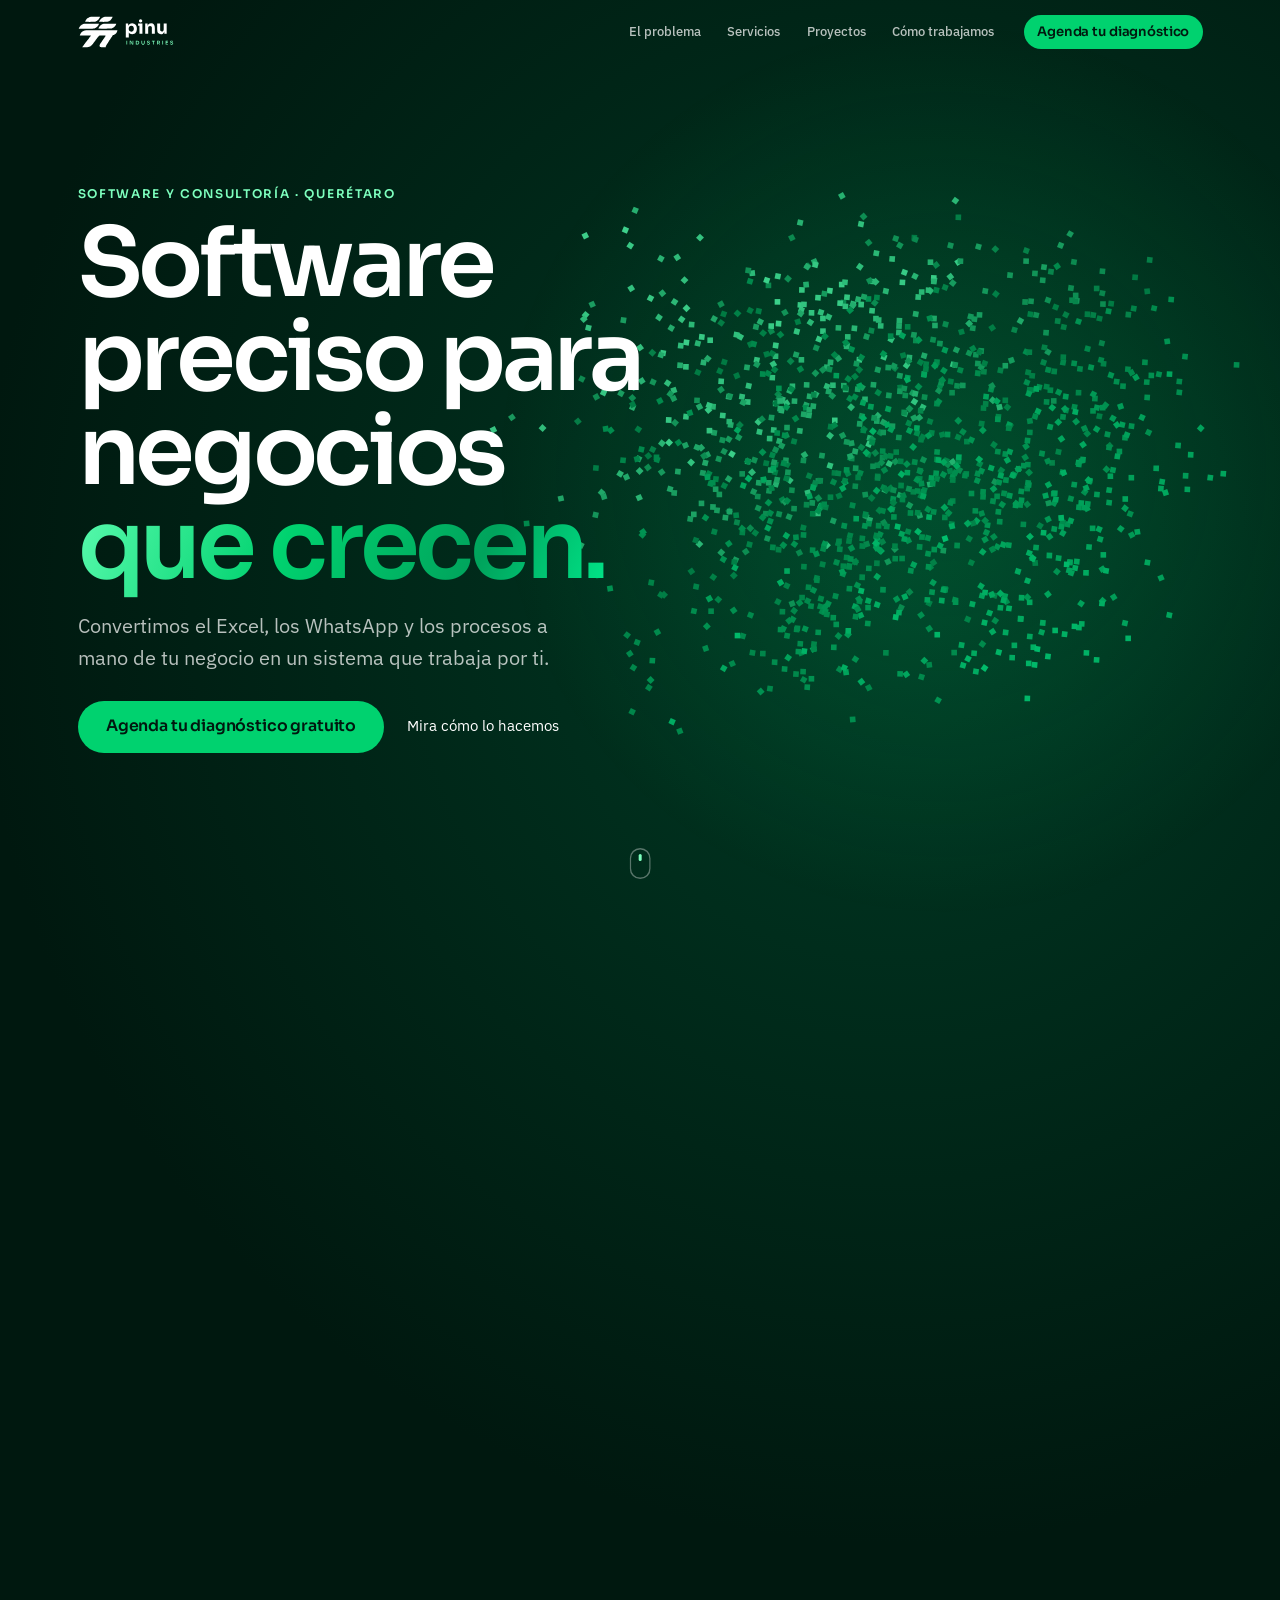
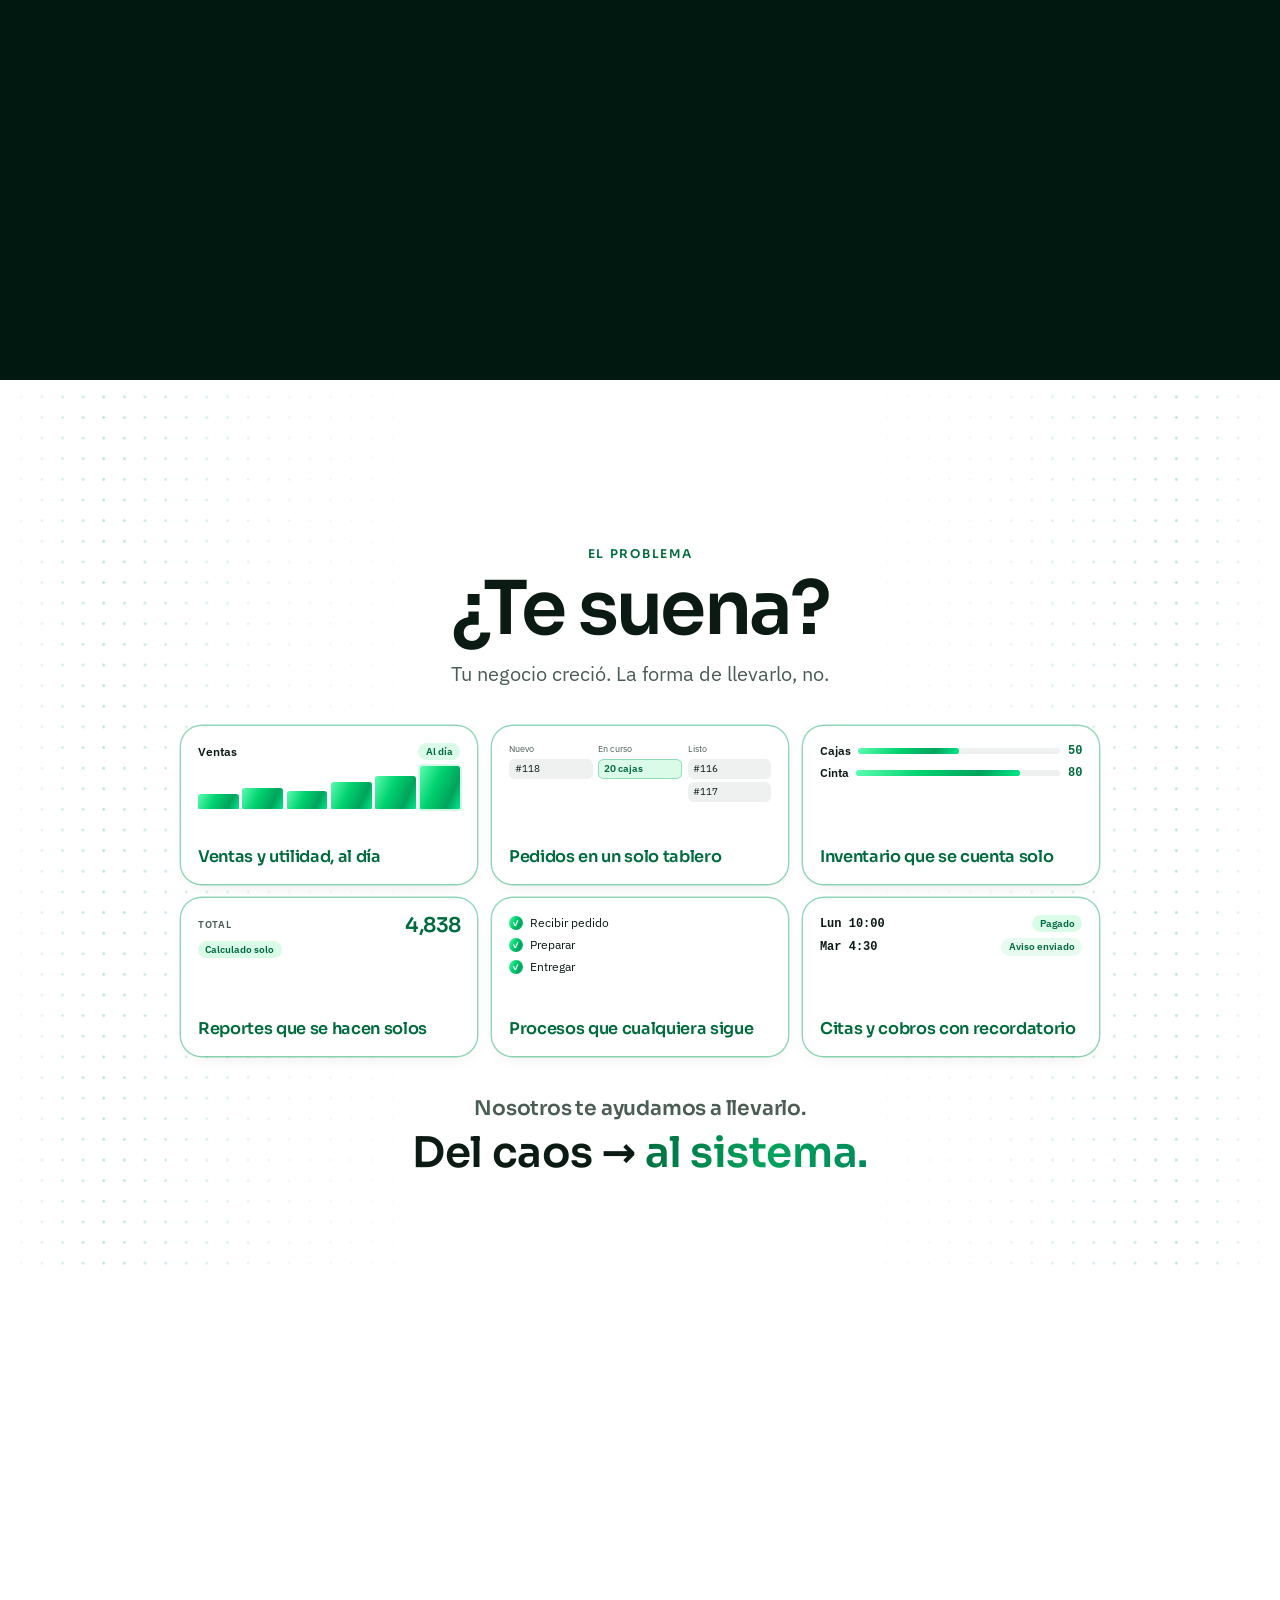
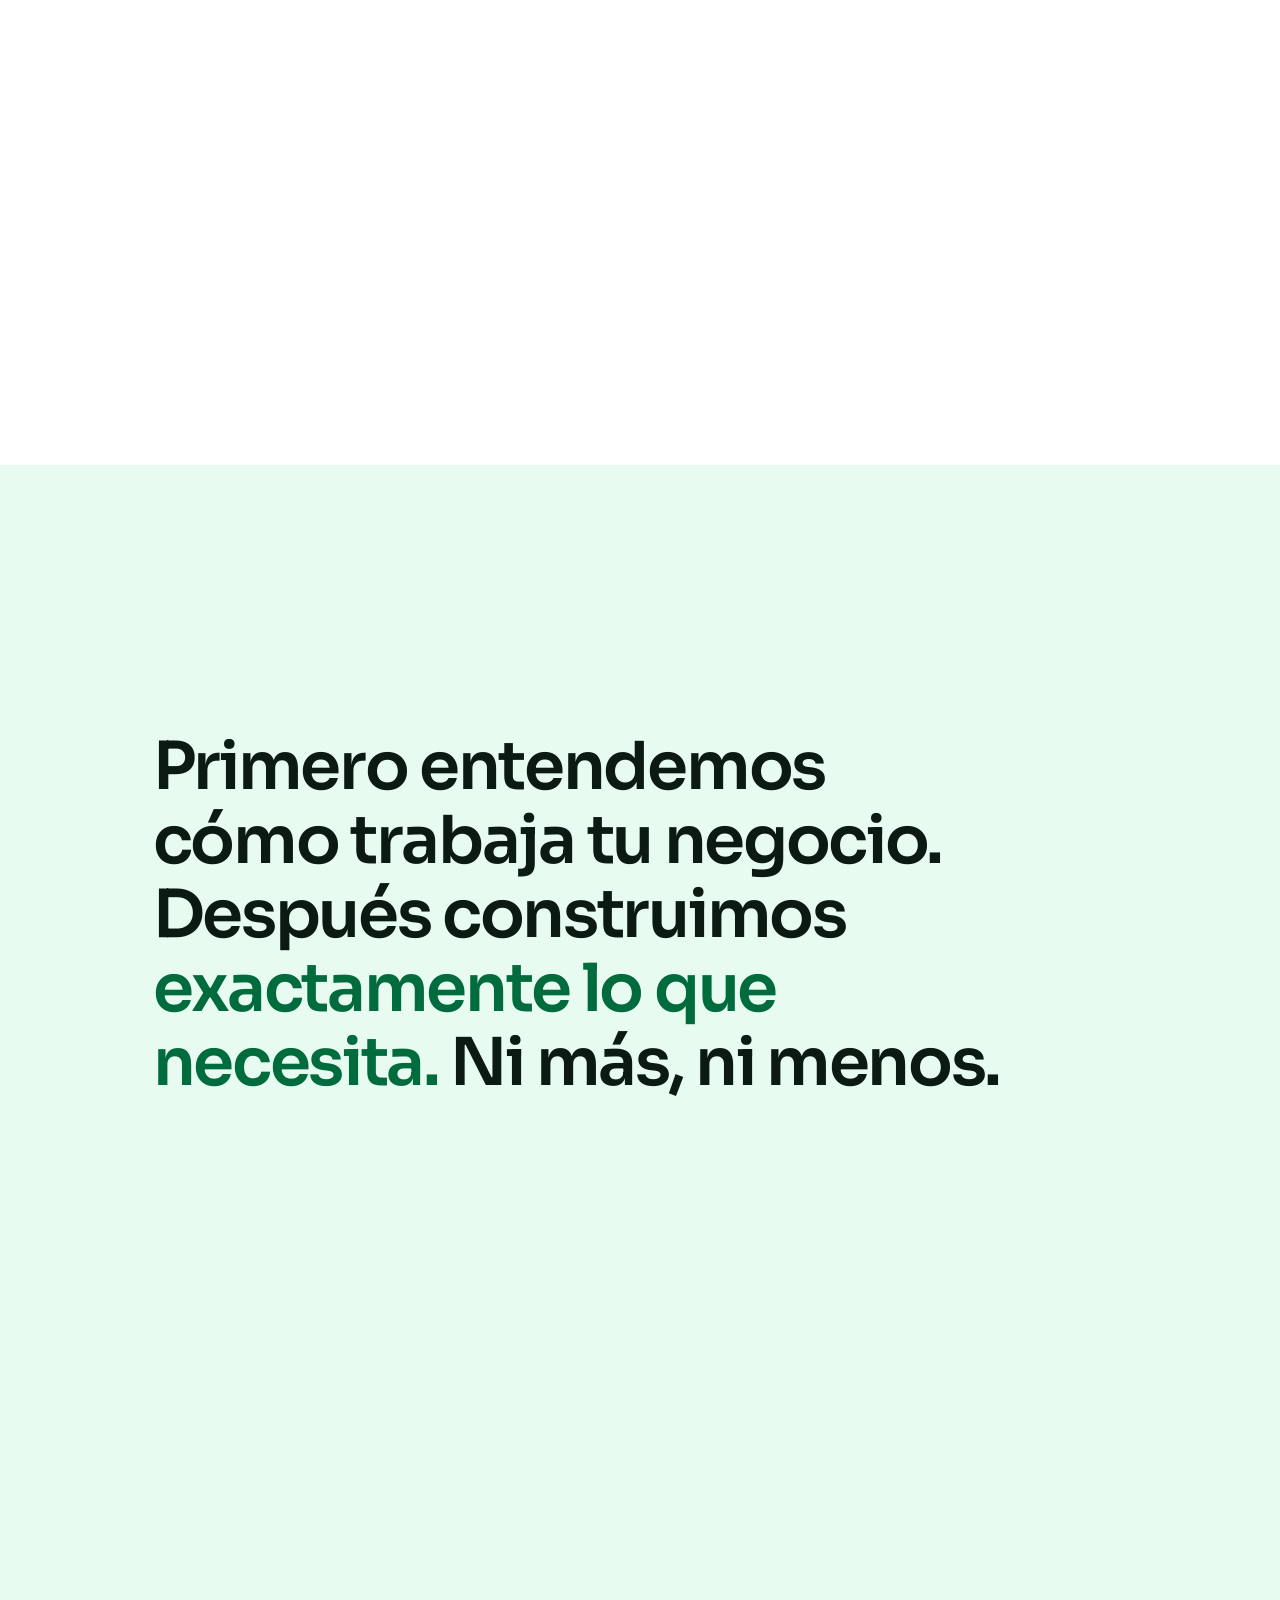
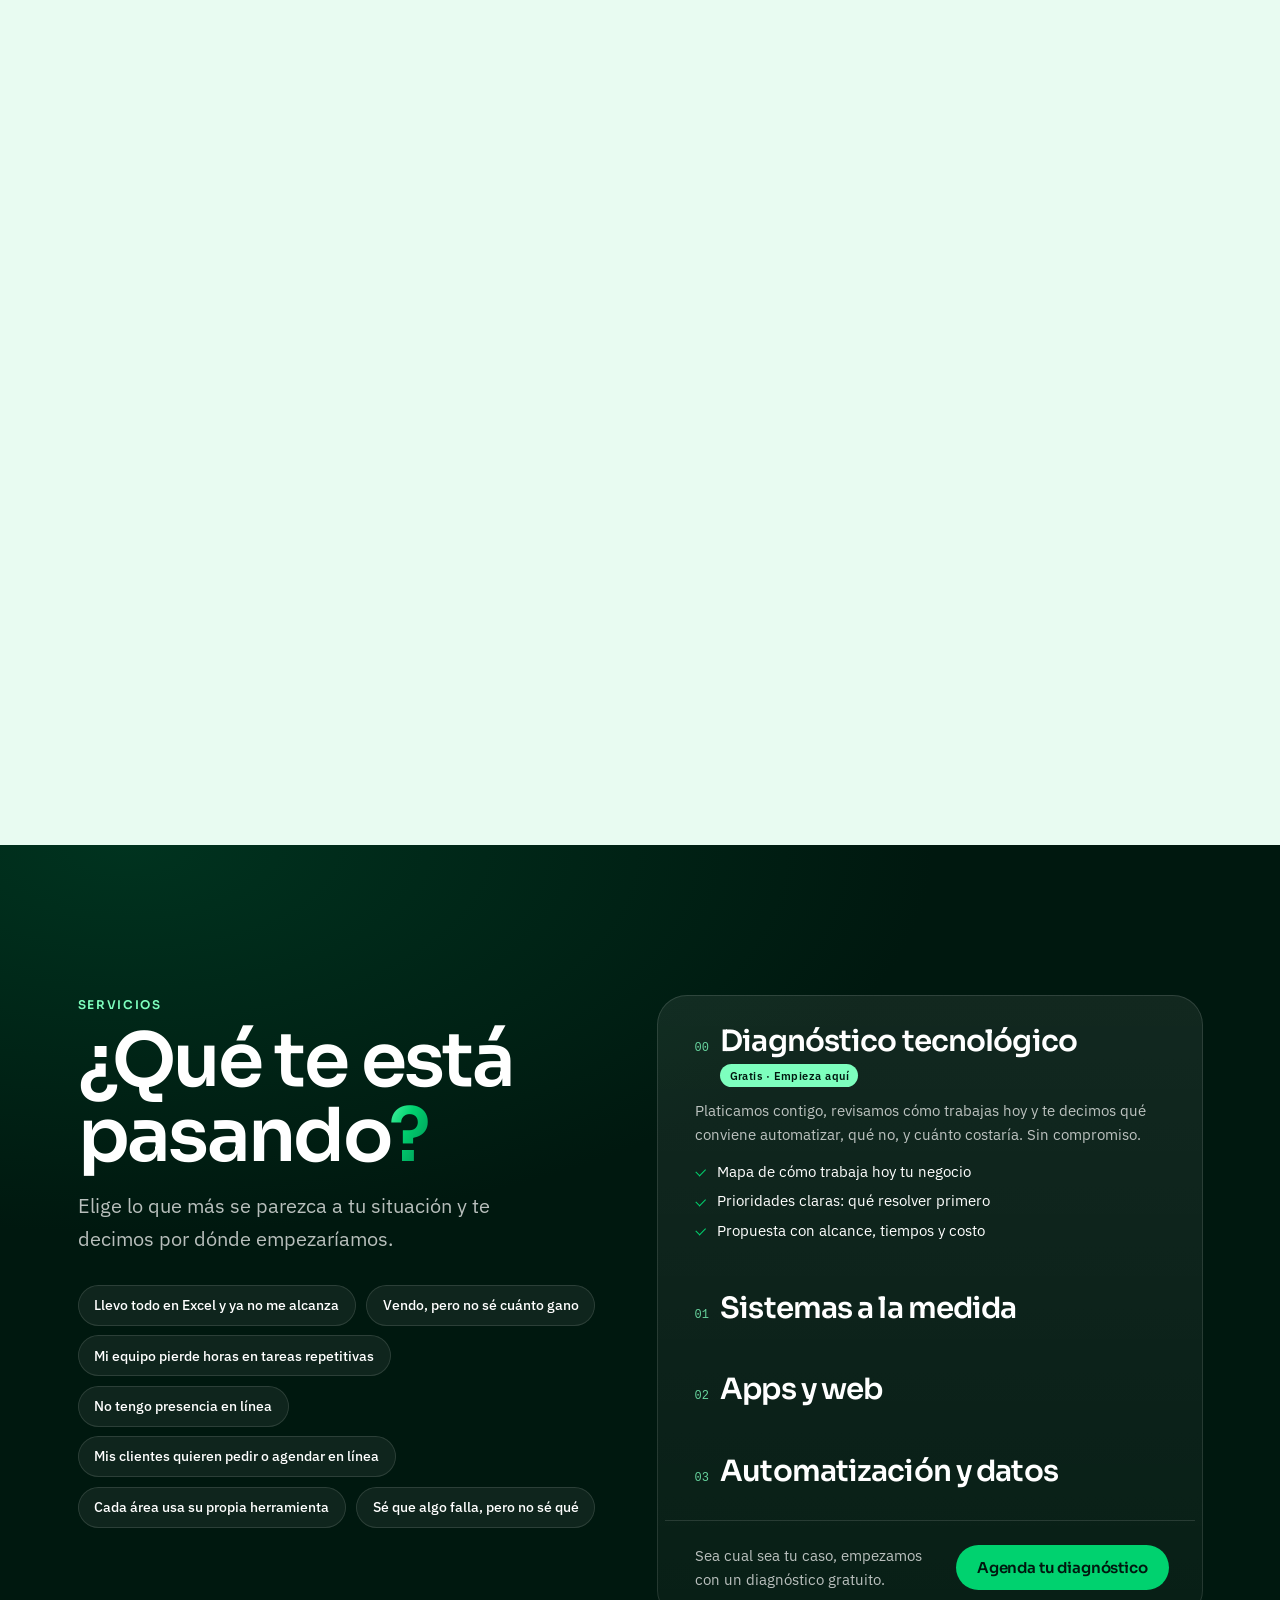
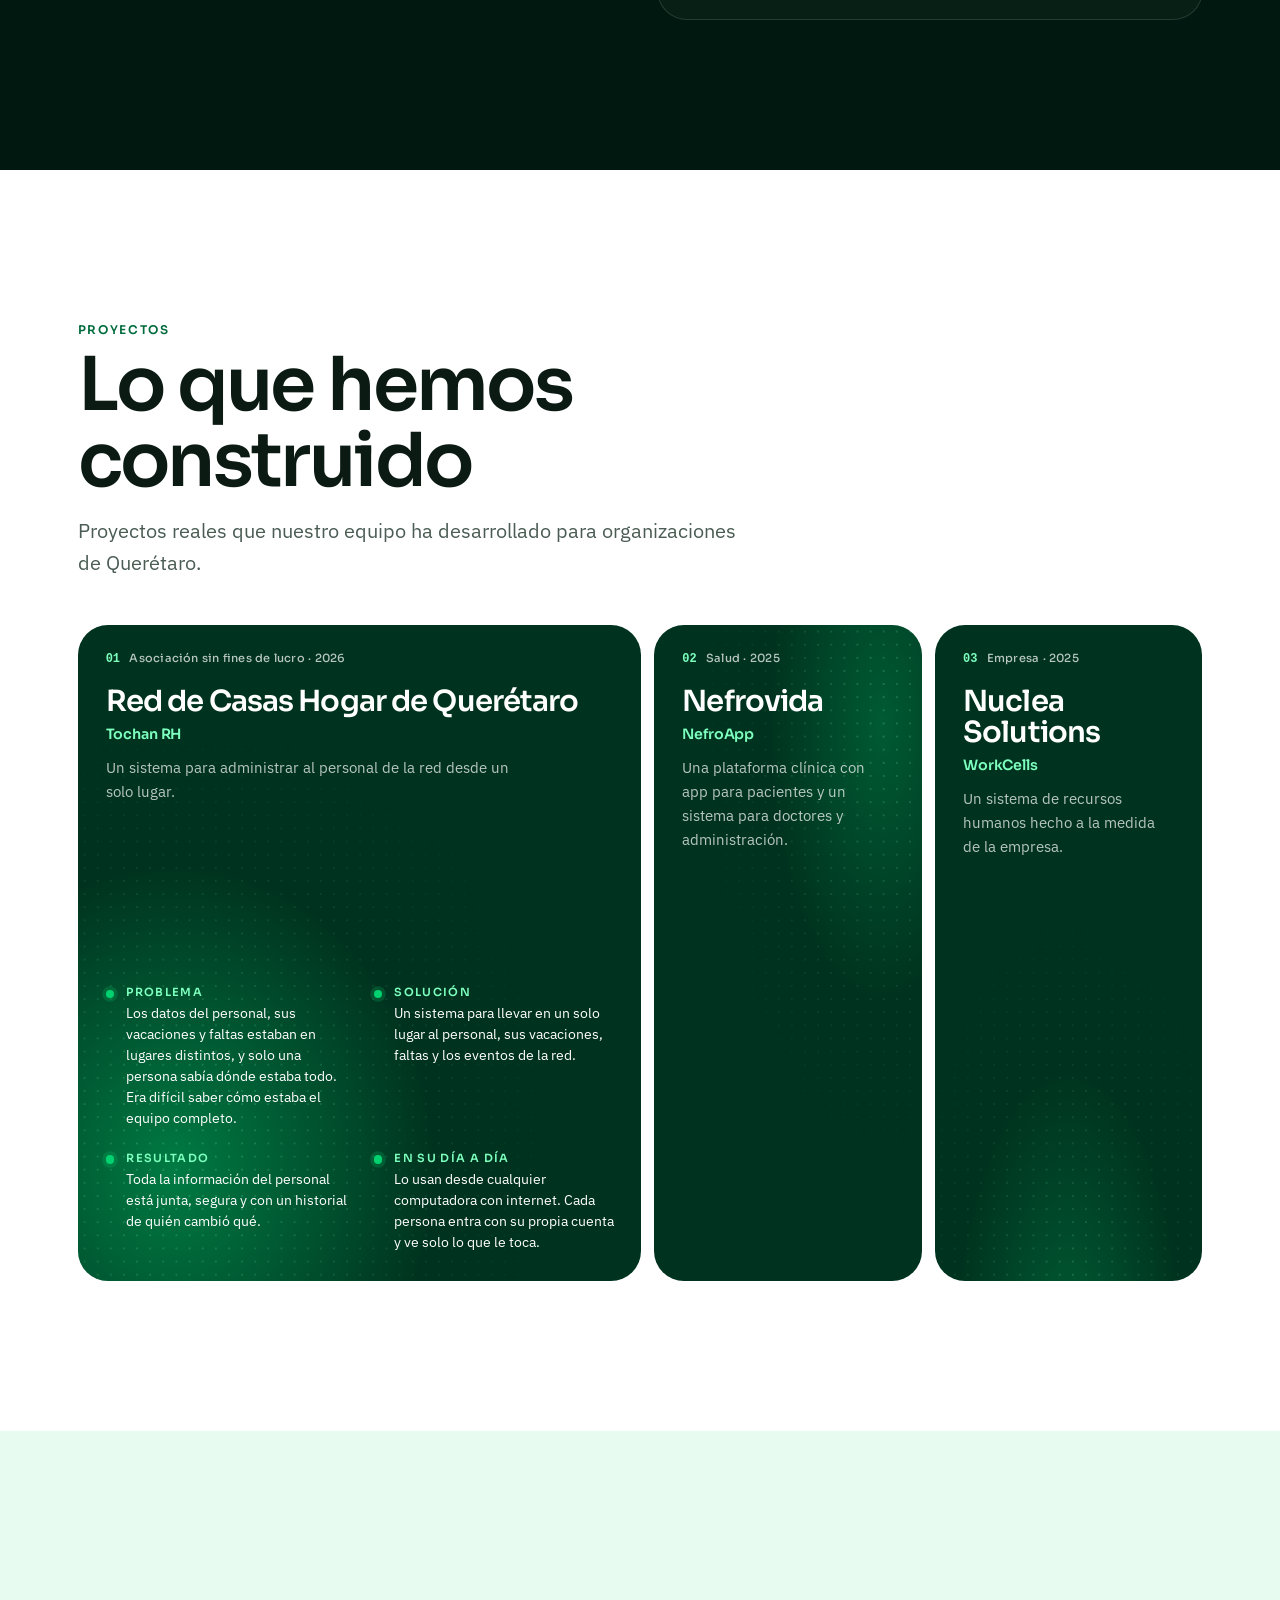
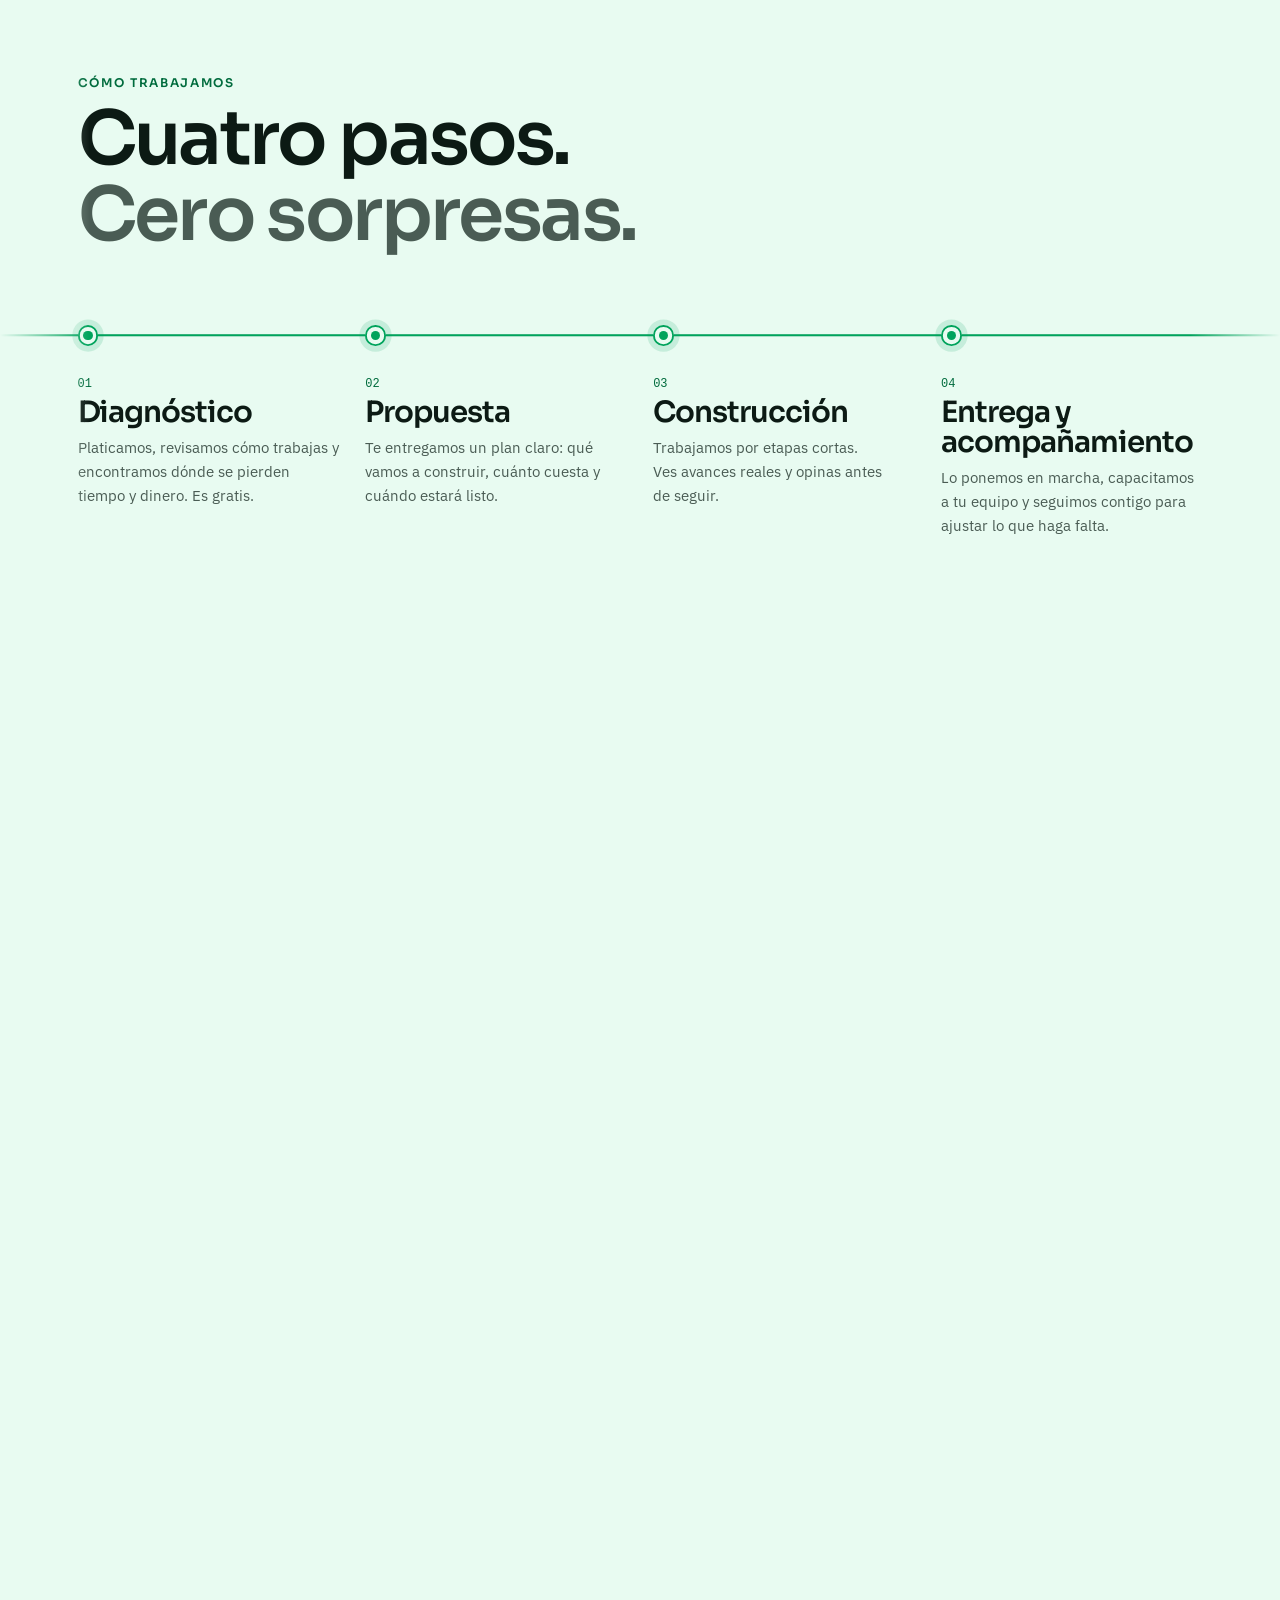
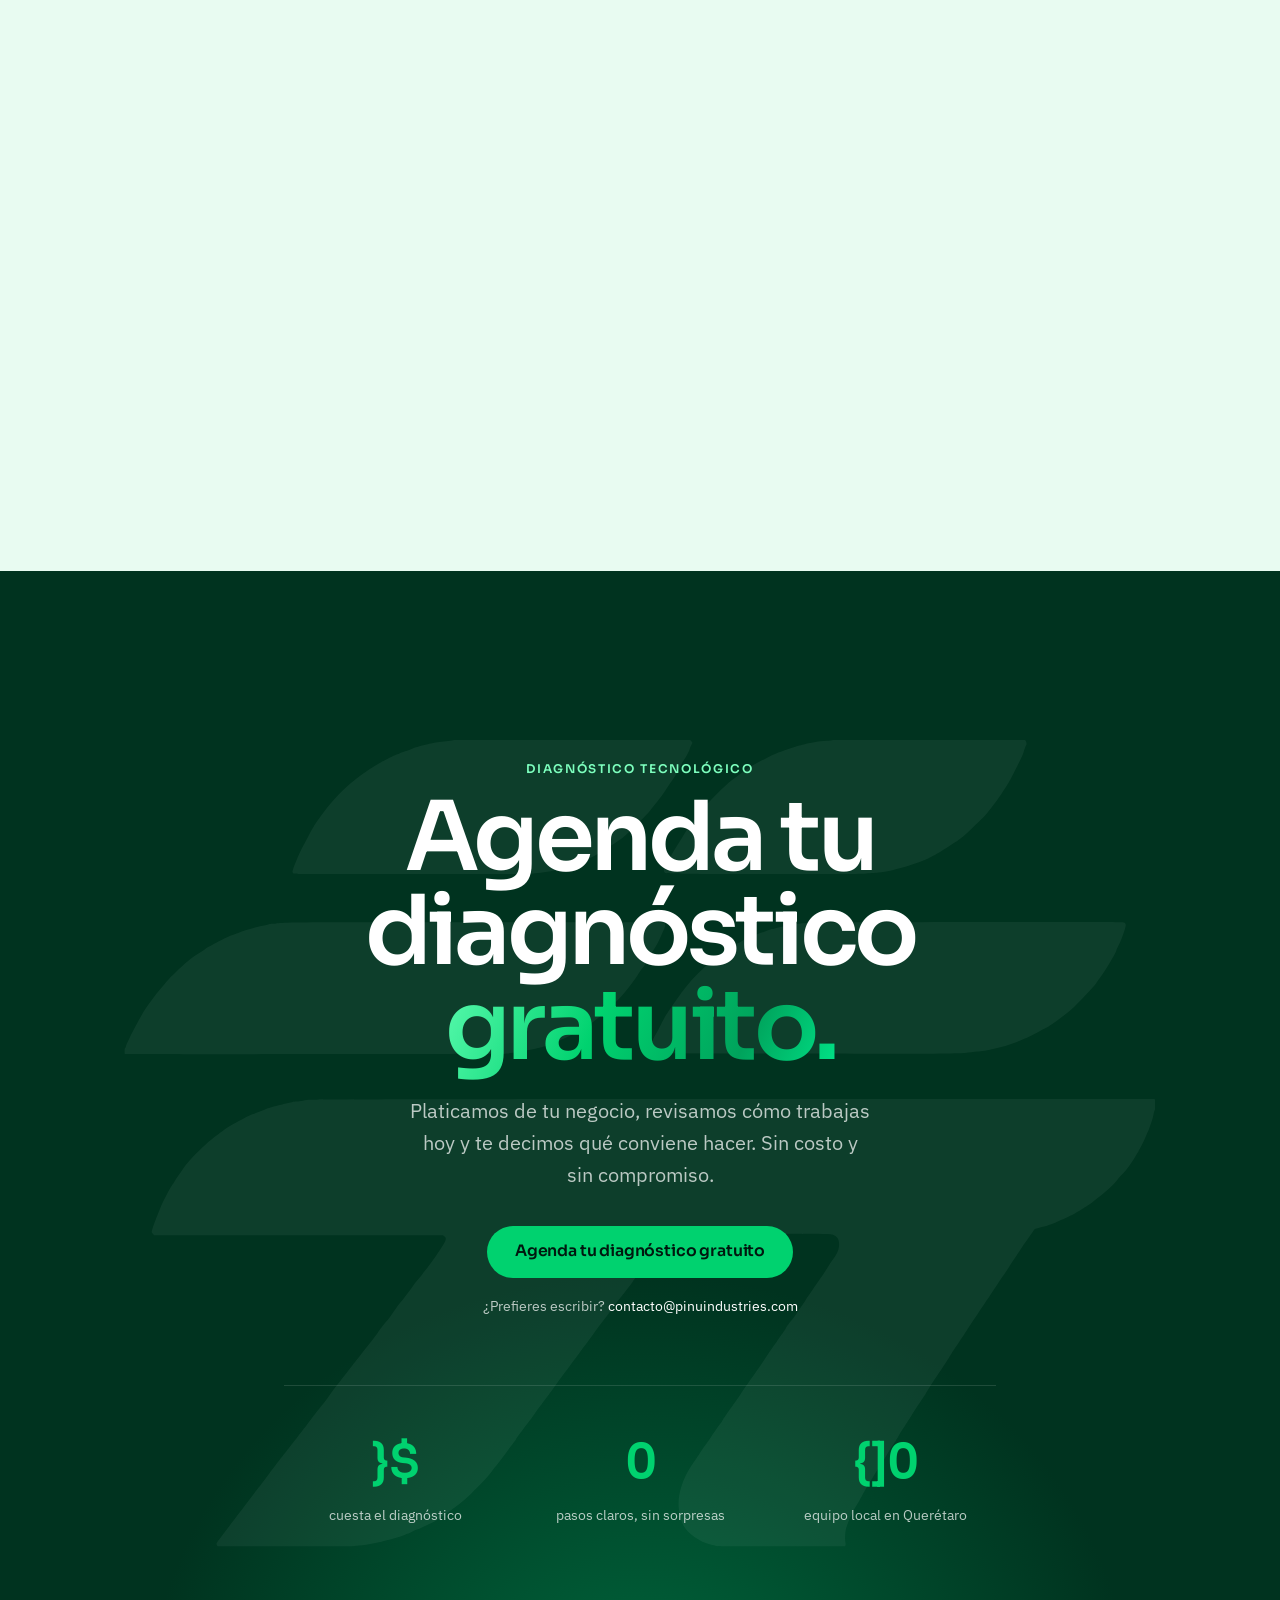
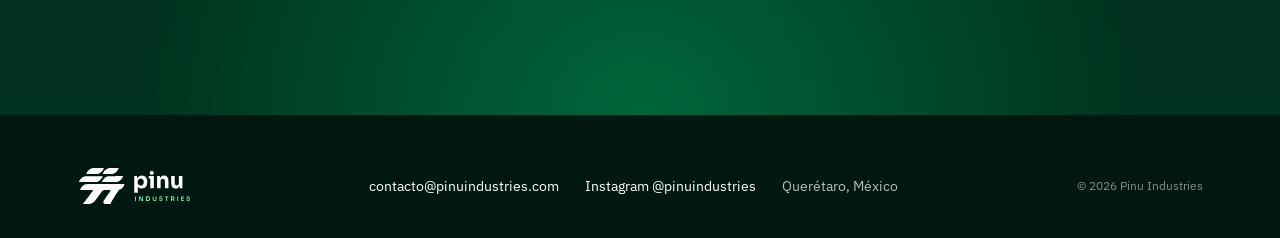
<file: index.html>
<!doctype html>
<html lang="es-MX" class="no-js">
<head>
  <meta charset="utf-8">
  <meta name="viewport" content="width=device-width, initial-scale=1, viewport-fit=cover">
  <title>Pinu Industries · Software preciso para negocios que crecen</title>
  <meta name="description" content="Software a la medida, apps, web y automatización para PyMEs de Querétaro. Convertimos tu Excel, tus WhatsApp y tus procesos a mano en un sistema. Agenda tu diagnóstico gratuito.">
  <meta name="theme-color" content="#00180F">
  <link rel="canonical" href="https://pinuindustries.com/">

  <!-- Open Graph -->
  <meta property="og:type" content="website">
  <meta property="og:locale" content="es_MX">
  <meta property="og:site_name" content="Pinu Industries">
  <meta property="og:title" content="Pinu Industries · Software preciso para negocios que crecen">
  <meta property="og:description" content="Del caos al sistema: software a la medida para PyMEs de Querétaro. Agenda tu diagnóstico tecnológico gratuito.">
  <meta property="og:url" content="https://pinuindustries.com/">
  <meta property="og:image" content="https://pinuindustries.com/assets/og/pinu-og.png">
  <meta property="og:image:width" content="1200">
  <meta property="og:image:height" content="630">
  <meta property="og:image:alt" content="Pinu Industries: Software preciso para negocios que crecen.">
  <meta name="twitter:image" content="https://pinuindustries.com/assets/og/pinu-og.png">
  <meta name="twitter:card" content="summary_large_image">

  <link rel="icon" href="assets/logos/pinu-favicon.svg" type="image/svg+xml">
  <link rel="icon" href="assets/logos/pinu-favicon-64.png" type="image/png" sizes="64x64">
  <link rel="apple-touch-icon" href="assets/logos/pinu-favicon-64.png">

  <link rel="preconnect" href="https://fonts.googleapis.com">
  <link rel="preconnect" href="https://fonts.gstatic.com" crossorigin>
  <link rel="stylesheet" href="https://fonts.googleapis.com/css2?family=IBM+Plex+Sans:wght@400;500;600&family=Sora:wght@500;600;700&display=swap">
  <link rel="stylesheet" href="css/styles.css?v=53">

  <script>
    // Activa animaciones solo si hay JS y el usuario no pidió reducir movimiento.
    (function (d) {
      d.classList.remove('no-js');
      d.classList.add('js');
      if (!window.matchMedia('(prefers-reduced-motion: reduce)').matches) d.classList.add('motion');
    })(document.documentElement);
  </script>
</head>
<body>
  <a class="skip-link" href="#main">Saltar al contenido</a>

  <header class="nav" data-nav>
    <div class="nav__inner">
      <a class="nav__logo" href="#top" aria-label="Pinu Industries, ir al inicio">
        <img src="assets/logos/pinu-logo-horizontal-blanco-tight.svg" alt="Pinu Industries" width="121" height="40">
      </a>

      <nav class="nav__menu" aria-label="Principal">
        <button class="nav__toggle" type="button" aria-expanded="false" aria-controls="nav-links">
          <span class="nav__toggle-bars" aria-hidden="true"></span>
          <span class="sr-only">Abrir menú</span>
        </button>
        <ul class="nav__links" id="nav-links">
          <li><a class="ulink" href="#problema">El problema</a></li>
          <li><a class="ulink" href="#servicios">Servicios</a></li>
          <li><a class="ulink" href="#proyectos">Proyectos</a></li>
          <li><a class="ulink" href="#proceso">Cómo trabajamos</a></li>
        </ul>
      </nav>

      <a class="btn btn--primary btn--sm" data-cta href="mailto:contacto@pinuindustries.com?subject=Quiero%20agendar%20mi%20diagn%C3%B3stico&body=Hola%2C%20equipo%20Pinu%3A%0A%0AQuiero%20agendar%20mi%20diagn%C3%B3stico%20gratuito.%0A%0ANombre%3A%0ANegocio%20y%20giro%3A%0A%C2%BFQu%C3%A9%20me%20gustar%C3%ADa%20resolver%3F%3A%0AD%C3%ADas%20y%20horarios%20que%20me%20acomodan%3A%0ATel%C3%A9fono%20%2F%20WhatsApp%20(opcional)%3A">
        <span>Agenda<span class="hide-sm"> tu diagnóstico</span></span>
      </a>
    </div>
  </header>

  <main id="main">
    <!-- 1. HERO -->
    <section class="hero scene" id="top" data-scene aria-labelledby="hero-title">
      <div class="scene__sticky hero__stage">
        <canvas class="hero__canvas" aria-hidden="true"></canvas>
        <div class="hero__glow" aria-hidden="true"></div>

        <div class="hero__mark" aria-hidden="true">
          <img class="hero__static" src="assets/logos/pinu-isotipo-color.svg" alt="" width="795" height="622">
        </div>

        <div class="hero__copy">
          <p class="eyebrow eyebrow--dark">Software y consultoría · Querétaro</p>
          <h1 class="hero__title" id="hero-title">
            Software preciso para negocios <span class="grad-text">que crecen.</span>
          </h1>
          <p class="hero__lead">
            Convertimos el Excel, los WhatsApp y los procesos a mano de tu negocio en un sistema que trabaja por ti.
          </p>
          <div class="hero__actions">
            <a class="btn btn--primary btn--lg" data-cta data-magnetic href="mailto:contacto@pinuindustries.com?subject=Quiero%20agendar%20mi%20diagn%C3%B3stico&body=Hola%2C%20equipo%20Pinu%3A%0A%0AQuiero%20agendar%20mi%20diagn%C3%B3stico%20gratuito.%0A%0ANombre%3A%0ANegocio%20y%20giro%3A%0A%C2%BFQu%C3%A9%20me%20gustar%C3%ADa%20resolver%3F%3A%0AD%C3%ADas%20y%20horarios%20que%20me%20acomodan%3A%0ATel%C3%A9fono%20%2F%20WhatsApp%20(opcional)%3A">
              <span>Agenda tu diagnóstico gratuito</span>
            </a>
            <a class="ulink ulink--dark" href="#problema">Mira cómo lo hacemos</a>
          </div>
        </div>

        <div class="hero__hint" aria-hidden="true"><span></span></div>
      </div>
    </section>

    <!-- 2. EL PROBLEMA -->
    <section class="problem scene scene--pin" id="problema" data-scene style="--len: 3.65" aria-labelledby="problem-title">
      <div class="scene__sticky problem__stage">
        <header class="problem__head wrap">
          <p class="eyebrow">El problema</p>
          <h2 id="problem-title">¿Te suena?</h2>
          <p class="problem__sub">Tu negocio creció. La forma de llevarlo, no.</p>
        </header>

        <ul class="board wrap" role="list">
          <li class="frag" style="--x: -18vw; --y: -14svh; --r: -11deg; --d: 0">
            <div class="frag__mock frag__mock--xls" aria-hidden="true">
              <span class="xls__file">ventas_FINAL_v3_ahora_si.xlsx</span>
              <span class="xls__grid"><i></i><i></i><i class="err">#¡REF!</i><i></i><i></i><i></i></span>
            </div>
            <div class="frag__clean sys sys--chart" aria-hidden="true">
              <span class="sys__head"><b>Ventas</b><span class="sys__pill">Al día</span></span>
              <span class="sys__bars"><i style="--h:.34"></i><i style="--h:.5"></i><i style="--h:.42"></i><i style="--h:.64"></i><i style="--h:.78"></i><i style="--h:1"></i></span>
            </div>
            <p class="frag__label">
              <span class="frag__before">El Excel que nadie entiende</span>
              <span class="frag__after">Ventas y utilidad, al día</span>
            </p>
          </li>
          <li class="frag" style="--x: 9vw; --y: 5svh; --r: 8deg; --d: .05">
            <div class="frag__mock frag__mock--chat" aria-hidden="true">
              <span class="bubble">¿Me apartas 20 cajas?</span>
              <span class="bubble bubble--me">¿Cuáles eran? 😅</span>
            </div>
            <div class="frag__clean sys sys--kanban" aria-hidden="true">
              <span class="sys__col"><em>Nuevo</em><i>#118</i></span>
              <span class="sys__col"><em>En curso</em><i class="on">20 cajas</i></span>
              <span class="sys__col"><em>Listo</em><i>#116</i><i class="sys__more">#117</i></span>
            </div>
            <p class="frag__label">
              <span class="frag__before">Pedidos por WhatsApp</span>
              <span class="frag__after">Pedidos en un solo tablero</span>
            </p>
          </li>
          <li class="frag" style="--x: 22vw; --y: 6svh; --r: -7deg; --d: .1">
            <div class="frag__mock frag__mock--note" aria-hidden="true">
              <span>¿Quedan 15?<br>¿o eran 50?</span>
            </div>
            <div class="frag__clean sys sys--stock" aria-hidden="true">
              <span class="sys__row"><b>Cajas</b><span class="sys__level" style="--v:.5"></span><em>50</em></span>
              <span class="sys__row sys__more"><b>Cinta</b><span class="sys__level" style="--v:.8"></span><em>80</em></span>
            </div>
            <p class="frag__label">
              <span class="frag__before">Inventario a ojo</span>
              <span class="frag__after">Inventario que se cuenta solo</span>
            </p>
          </li>
          <li class="frag" style="--x: -24vw; --y: 12svh; --r: 13deg; --d: .08">
            <div class="frag__mock frag__mock--sum" aria-hidden="true">
              <span>1,240 + 380 + 2,115</span>
              <span>+ 96 + 1,007 = <b>¿?</b></span>
            </div>
            <div class="frag__clean sys sys--total" aria-hidden="true">
              <span class="sys__row"><b>Total</b><em class="sys__big">4,838</em></span>
              <span class="sys__pill">Calculado solo</span>
            </div>
            <p class="frag__label">
              <span class="frag__before">Reportes a mano</span>
              <span class="frag__after">Reportes que se hacen solos</span>
            </p>
          </li>
          <li class="frag" style="--x: -6vw; --y: 24svh; --r: -15deg; --d: .14">
            <div class="frag__mock frag__mock--ask" aria-hidden="true">
              <span>“Eso solo lo sabe la encargada”</span>
            </div>
            <div class="frag__clean sys sys--steps" aria-hidden="true">
              <span class="sys__step">Recibir pedido</span>
              <span class="sys__step">Preparar</span>
              <span class="sys__step sys__more">Entregar</span>
            </div>
            <p class="frag__label">
              <span class="frag__before">Todo depende de una persona</span>
              <span class="frag__after">Procesos que cualquiera sigue</span>
            </p>
          </li>
          <li class="frag" style="--x: 10vw; --y: 18svh; --r: 6deg; --d: .18">
            <div class="frag__mock frag__mock--book" aria-hidden="true">
              <span>Lun 10:00 — ¿ya pagó?</span>
              <span>Mar 4:30 — <s>cita</s> reagendó</span>
            </div>
            <div class="frag__clean sys sys--agenda" aria-hidden="true">
              <span class="sys__row"><b>Lun 10:00</b><span class="sys__pill">Pagado</span></span>
              <span class="sys__row"><b>Mar 4:30</b><span class="sys__pill sys__pill--soft">Aviso enviado</span></span>
            </div>
            <p class="frag__label">
              <span class="frag__before">Citas y cobros en la libreta</span>
              <span class="frag__after">Citas y cobros con recordatorio</span>
            </p>
          </li>
        </ul>

        <p class="problem__caption wrap">
          <span class="problem__help">Nosotros te ayudamos a llevarlo.</span>
          <span class="problem__tagline">Del caos <span aria-hidden="true">→</span> <span class="grad-text grad-text--light">al sistema.</span></span>
        </p>
      </div>
    </section>

    <!-- Frase puente -->
    <section class="bridge scene scene--pin" data-scene style="--len: 2.2" aria-label="Nuestra forma de trabajar">
      <div class="scene__sticky bridge__stage">
        <p class="bridge__text wrap" data-words>
          Primero entendemos cómo trabaja tu negocio. Después construimos <span class="hl">exactamente lo que necesita.</span> Ni más, ni menos.
        </p>
      </div>
    </section>

    <!-- 3. SERVICIOS (configurador) -->
    <section class="services on-dark" id="servicios" aria-labelledby="services-title">
      <div class="wrap services__inner" data-configurator>
        <div class="services__ask" data-reveal>
          <p class="eyebrow eyebrow--dark">Servicios</p>
          <h2 id="services-title">¿Qué te está pasando<span class="grad-text">?</span></h2>
          <p class="services__sub">Elige lo que más se parezca a tu situación y te decimos por dónde empezaríamos.</p>

          <p class="chips__hint" aria-hidden="true">Desliza para ver más opciones →</p>
          <fieldset class="chips">
            <legend class="sr-only">Tu situación</legend>
            <div class="chips__track">
            <label class="chip"><input type="radio" name="situacion" value="sistemas"><span>Llevo todo en Excel y ya no me alcanza</span></label>
            <label class="chip"><input type="radio" name="situacion" value="datos"><span>Vendo, pero no sé cuánto gano</span></label>
            <label class="chip"><input type="radio" name="situacion" value="datos"><span>Mi equipo pierde horas en tareas repetitivas</span></label>
            <label class="chip"><input type="radio" name="situacion" value="web"><span>No tengo presencia en línea</span></label>
            <label class="chip"><input type="radio" name="situacion" value="web"><span>Mis clientes quieren pedir o agendar en línea</span></label>
            <label class="chip"><input type="radio" name="situacion" value="sistemas"><span>Cada área usa su propia herramienta</span></label>
            <label class="chip"><input type="radio" name="situacion" value="diagnostico"><span>Sé que algo falla, pero no sé qué</span></label>
            </div>
          </fieldset>
          <p class="sr-only" aria-live="polite" data-live></p>
        </div>

        <div class="svc-panel" data-reveal>
          <article class="svc svc--entry" data-service="diagnostico">
            <header class="svc__head">
              <span class="svc__idx">00</span>
              <h3 class="svc__name">Diagnóstico tecnológico</h3>
              <span class="svc__tag">Gratis · Empieza aquí</span>
            </header>
            <div class="svc__body">
              <p>Platicamos contigo, revisamos cómo trabajas hoy y te decimos qué conviene automatizar, qué no, y cuánto costaría. Sin compromiso.</p>
              <ul class="svc__gets">
                <li>Mapa de cómo trabaja hoy tu negocio</li>
                <li>Prioridades claras: qué resolver primero</li>
                <li>Propuesta con alcance, tiempos y costo</li>
              </ul>
            </div>
          </article>
          <article class="svc" data-service="sistemas">
            <header class="svc__head">
              <span class="svc__idx">01</span>
              <h3 class="svc__name">Sistemas a la medida</h3>
            </header>
            <div class="svc__body">
              <p>Un sistema hecho para cómo trabaja tu negocio: ventas, inventario, pedidos y clientes en un solo lugar, desde la computadora o el celular.</p>
              <ul class="svc__gets">
                <li>Un solo lugar para toda tu operación</li>
                <li>Usuarios y permisos para tu equipo</li>
                <li>Capacitación para que todos lo usen</li>
              </ul>
            </div>
          </article>
          <article class="svc" data-service="web">
            <header class="svc__head">
              <span class="svc__idx">02</span>
              <h3 class="svc__name">Apps y web</h3>
            </header>
            <div class="svc__body">
              <p>Tu sitio, tu tienda en línea o una app para que tus clientes te encuentren, pidan o agenden sin tener que mandarte mensaje.</p>
              <ul class="svc__gets">
                <li>Sitio o app rápida, pensada para celular</li>
                <li>Pedidos, citas o cotizaciones en línea</li>
                <li>Tú controlas el contenido</li>
              </ul>
            </div>
          </article>
          <article class="svc" data-service="datos">
            <header class="svc__head">
              <span class="svc__idx">03</span>
              <h3 class="svc__name">Automatización y datos</h3>
            </header>
            <div class="svc__body">
              <p>Conectamos lo que ya usas para que las tareas repetitivas se hagan solas y tengas tus números claros: cuánto vendes, cuánto gastas y cuánto ganas.</p>
              <ul class="svc__gets">
                <li>Reportes que se generan solos</li>
                <li>Un tablero con los números de tu negocio</li>
                <li>Menos captura manual y menos errores</li>
              </ul>
            </div>
          </article>

          <footer class="svc-panel__foot">
            <p>Sea cual sea tu caso, empezamos con un diagnóstico gratuito.</p>
            <a class="btn btn--primary" data-cta data-magnetic href="mailto:contacto@pinuindustries.com?subject=Quiero%20agendar%20mi%20diagn%C3%B3stico&body=Hola%2C%20equipo%20Pinu%3A%0A%0AQuiero%20agendar%20mi%20diagn%C3%B3stico%20gratuito.%0A%0ANombre%3A%0ANegocio%20y%20giro%3A%0A%C2%BFQu%C3%A9%20me%20gustar%C3%ADa%20resolver%3F%3A%0AD%C3%ADas%20y%20horarios%20que%20me%20acomodan%3A%0ATel%C3%A9fono%20%2F%20WhatsApp%20(opcional)%3A"><span>Agenda tu diagnóstico</span></a>
          </footer>
        </div>
      </div>
    </section>

    <!-- 4. LO QUE HEMOS CONSTRUIDO -->
    <section class="work" id="proyectos" aria-labelledby="work-title">
      <div class="wrap">
        <header class="work__head" data-reveal>
          <p class="eyebrow">Proyectos</p>
          <h2 id="work-title">Lo que hemos construido</h2>
          <p class="work__sub">Proyectos reales que nuestro equipo ha desarrollado para organizaciones de Querétaro.</p>
        </header>

        <div class="projects" data-reveal>
          <article class="proj" data-project style="--ax: 20%; --ay: 80%">
            <h3 class="proj__title">
              <button class="proj__toggle" type="button" aria-expanded="true" aria-controls="proj-1" aria-labelledby="proj-1-name proj-1-product" aria-describedby="proj-1-meta">
                <span class="proj__meta" id="proj-1-meta"><span class="proj__num">01</span> <span class="proj__tag">Asociación sin fines de lucro · 2026</span></span>
                <span class="proj__name" id="proj-1-name">Red de Casas Hogar de Querétaro</span>
                <span class="proj__product" id="proj-1-product">Tochan RH</span>
                <span class="proj__plus" aria-hidden="true"></span>
              </button>
            </h3>
            <p class="proj__summary">Un sistema para administrar al personal de la red desde un solo lugar.</p>
            <div class="proj__body" id="proj-1">
              <ol class="proj__steps">
                <li><span class="proj__k">Problema</span><p>Los datos del personal, sus vacaciones y faltas estaban en lugares distintos, y solo una persona sabía dónde estaba todo. Era difícil saber cómo estaba el equipo completo.</p></li>
                <li><span class="proj__k">Solución</span><p>Un sistema para llevar en un solo lugar al personal, sus vacaciones, faltas y los eventos de la red.</p></li>
                <li><span class="proj__k">Resultado</span><p>Toda la información del personal está junta, segura y con un historial de quién cambió qué.</p></li>
                <li><span class="proj__k">En su día a día</span><p>Lo usan desde cualquier computadora con internet. Cada persona entra con su propia cuenta y ve solo lo que le toca.</p></li>
              </ol>
            </div>
          </article>

          <article class="proj" data-project style="--ax: 85%; --ay: 15%">
            <h3 class="proj__title">
              <button class="proj__toggle" type="button" aria-expanded="false" aria-controls="proj-2" aria-labelledby="proj-2-name proj-2-product" aria-describedby="proj-2-meta">
                <span class="proj__meta" id="proj-2-meta"><span class="proj__num">02</span> <span class="proj__tag">Salud · 2025</span></span>
                <span class="proj__name" id="proj-2-name">Nefrovida</span>
                <span class="proj__product" id="proj-2-product">NefroApp</span>
                <span class="proj__plus" aria-hidden="true"></span>
              </button>
            </h3>
            <p class="proj__summary">Una plataforma clínica con app para pacientes y un sistema para doctores y administración.</p>
            <div class="proj__body" id="proj-2">
              <ol class="proj__steps">
                <li><span class="proj__k">Problema</span><p>Los expedientes, las citas y los resultados de los pacientes estaban en sistemas separados, y eso hacía lento darles seguimiento.</p></li>
                <li><span class="proj__k">Solución</span><p>Una app para que los pacientes vean sus citas y resultados, y un sistema para que doctores y administración lleven expedientes y personal. Todo conectado.</p></li>
                <li><span class="proj__k">Resultado</span><p>Pacientes, doctores y administración trabajan con la misma información, y cada quien ve solo lo que le corresponde, cuidando los datos médicos.</p></li>
                <li><span class="proj__k">En su día a día</span><p>Los pacientes usan la app en su iPhone; doctores y administración, el sistema desde la computadora.</p></li>
              </ol>
            </div>
          </article>

          <article class="proj" data-project style="--ax: 50%; --ay: 110%">
            <h3 class="proj__title">
              <button class="proj__toggle" type="button" aria-expanded="false" aria-controls="proj-3" aria-labelledby="proj-3-name proj-3-product" aria-describedby="proj-3-meta">
                <span class="proj__meta" id="proj-3-meta"><span class="proj__num">03</span> <span class="proj__tag">Empresa · 2025</span></span>
                <span class="proj__name" id="proj-3-name">Nuclea Solutions</span>
                <span class="proj__product" id="proj-3-product">WorkCells</span>
                <span class="proj__plus" aria-hidden="true"></span>
              </button>
            </h3>
            <p class="proj__summary">Un sistema de recursos humanos hecho a la medida de la empresa.</p>
            <div class="proj__body" id="proj-3">
              <ol class="proj__steps">
                <li><span class="proj__k">Problema</span><p>Necesitaban organizar a su personal a su manera, y los programas genéricos no se adaptaban a cómo trabajan.</p></li>
                <li><span class="proj__k">Solución</span><p>Un sistema hecho a su medida para llevar empleados, áreas, vacaciones, días festivos, eventos y reuniones uno a uno.</p></li>
                <li><span class="proj__k">Resultado</span><p>El equipo tiene todo en un mismo lugar y cada persona ve solo lo que le toca.</p></li>
                <li><span class="proj__k">En su día a día</span><p>Lo usan desde cualquier computadora con internet, en la oficina o fuera de ella.</p></li>
              </ol>
            </div>
          </article>
        </div>
      </div>
    </section>

    <!-- 5. CÓMO TRABAJAMOS -->
    <section class="process scene scene--pin-md" id="proceso" data-scene data-process style="--len: 2.6" aria-labelledby="process-title">
      <div class="scene__sticky process__stage">
        <header class="wrap process__head">
          <p class="eyebrow">Cómo trabajamos</p>
          <h2 id="process-title">Cuatro pasos. <span class="muted">Cero sorpresas.</span></h2>
        </header>

        <div class="wrap">
          <div class="process__track">
            <svg class="process__svg" aria-hidden="true" focusable="false">
              <path class="process__base" d=""></path>
              <path class="process__line" d=""></path>
            </svg>
            <ol class="steps">
              <li class="step">
                <span class="step__dot" aria-hidden="true"></span>
                <span class="step__num">01</span>
                <h3>Diagnóstico</h3>
                <p>Platicamos, revisamos cómo trabajas y encontramos dónde se pierden tiempo y dinero. Es gratis.</p>
              </li>
              <li class="step">
                <span class="step__dot" aria-hidden="true"></span>
                <span class="step__num">02</span>
                <h3>Propuesta</h3>
                <p>Te entregamos un plan claro: qué vamos a construir, cuánto cuesta y cuándo estará listo.</p>
              </li>
              <li class="step">
                <span class="step__dot" aria-hidden="true"></span>
                <span class="step__num">03</span>
                <h3>Construcción</h3>
                <p>Trabajamos por etapas cortas. Ves avances reales y opinas antes de seguir.</p>
              </li>
              <li class="step">
                <span class="step__dot" aria-hidden="true"></span>
                <span class="step__num">04</span>
                <h3>Entrega y acompañamiento</h3>
                <p>Lo ponemos en marcha, capacitamos a tu equipo y seguimos contigo para ajustar lo que haga falta.</p>
              </li>
            </ol>
          </div>
        </div>
      </div>
    </section>

    <!-- 6. CTA FINAL -->
    <section class="cta" id="agenda" aria-labelledby="cta-title">
      <img class="cta__mark" src="assets/logos/pinu-isotipo-blanco.svg" alt="" width="795" height="622" aria-hidden="true">
      <div class="wrap cta__inner" data-reveal>
        <p class="eyebrow eyebrow--dark">Diagnóstico tecnológico</p>
        <h2 id="cta-title">Agenda tu diagnóstico <span class="grad-text">gratuito.</span></h2>
        <p class="cta__lead">Platicamos de tu negocio, revisamos cómo trabajas hoy y te decimos qué conviene hacer. Sin costo y sin compromiso.</p>
        <div class="cta__actions">
          <a class="btn btn--primary btn--lg" data-cta data-magnetic href="mailto:contacto@pinuindustries.com?subject=Quiero%20agendar%20mi%20diagn%C3%B3stico&body=Hola%2C%20equipo%20Pinu%3A%0A%0AQuiero%20agendar%20mi%20diagn%C3%B3stico%20gratuito.%0A%0ANombre%3A%0ANegocio%20y%20giro%3A%0A%C2%BFQu%C3%A9%20me%20gustar%C3%ADa%20resolver%3F%3A%0AD%C3%ADas%20y%20horarios%20que%20me%20acomodan%3A%0ATel%C3%A9fono%20%2F%20WhatsApp%20(opcional)%3A">
            <span>Agenda tu diagnóstico gratuito</span>
          </a>
          <p class="cta__alt">¿Prefieres escribir? <a class="ulink ulink--dark" href="mailto:contacto@pinuindustries.com">contacto@pinuindustries.com</a></p>
        </div>
        <dl class="facts" data-compile-group>
          <div><dt data-compile="$0">$0</dt><dd>cuesta el diagnóstico</dd></div>
          <div><dt data-compile="4">4</dt><dd>pasos claros, sin sorpresas</dd></div>
          <div><dt data-compile="QRO">QRO</dt><dd>equipo local en Querétaro</dd></div>
        </dl>
      </div>
    </section>
  </main>

  <footer class="footer">
    <div class="wrap footer__inner">
      <img class="footer__logo" src="assets/logos/pinu-logo-horizontal-blanco-tight.svg" alt="Pinu Industries" width="145" height="48">
      <ul class="footer__list">
        <li><a class="ulink ulink--dark" href="mailto:contacto@pinuindustries.com">contacto@pinuindustries.com</a></li>
        <li><a class="ulink ulink--dark" href="https://instagram.com/pinuindustries" rel="noopener" target="_blank">Instagram @pinuindustries</a></li>
        <li>Querétaro, México</li>
      </ul>
      <p class="footer__copy">© 2026 Pinu Industries</p>
    </div>
  </footer>

  <!-- Ventana para agendar el diagnóstico. Se abre desde cualquier botón [data-cta]. -->
  <dialog class="booking" id="cita" aria-labelledby="cita-title" aria-describedby="cita-lead">
    <button class="booking__close" type="button" data-close aria-label="Cerrar"><span aria-hidden="true"></span></button>

    <aside class="booking__side">
      <img class="booking__mark" src="assets/logos/pinu-isotipo-blanco.svg" alt="" width="795" height="622" aria-hidden="true">
      <p class="booking__kicker">Diagnóstico gratuito</p>
      <h2 class="booking__title" id="cita-title">Agenda tu diagnóstico</h2>
      <p class="booking__lead" id="cita-lead">Platicamos de tu negocio y te decimos qué conviene hacer. Sin costo y sin compromiso.</p>
      <dl class="booking__summary" aria-live="polite">
        <div><dt>Día</dt><dd data-sum-date>Elige un día</dd></div>
        <div><dt>Hora</dt><dd data-sum-time>Elige una hora</dd></div>
      </dl>
      <ol class="booking__steps">
        <li data-step-dot="1" aria-current="step"><span>1</span>Día y hora</li>
        <li data-step-dot="2"><span>2</span>Tus datos</li>
      </ol>
    </aside>

    <div class="booking__main">
      <form class="booking__form" data-booking-form novalidate>
        <!-- Paso 1: día y hora -->
        <section class="booking__step" data-step="1" aria-labelledby="cita-dia-title">
          <div class="cal" data-cal>
            <div class="cal__head">
              <h3 class="cal__title" id="cita-dia-title">Elige un día</h3>
              <div class="cal__nav">
                <button class="cal__arrow" type="button" data-cal-prev aria-label="Mes anterior"><svg viewBox="0 0 24 24" aria-hidden="true"><path d="M14.5 6l-6 6 6 6"/></svg></button>
                <p class="cal__month" data-cal-month aria-live="polite"></p>
                <button class="cal__arrow" type="button" data-cal-next aria-label="Mes siguiente"><svg viewBox="0 0 24 24" aria-hidden="true"><path d="M9.5 6l6 6-6 6"/></svg></button>
              </div>
            </div>
            <div class="cal__week" aria-hidden="true"><span>D</span><span>L</span><span>M</span><span>M</span><span>J</span><span>V</span><span>S</span></div>
            <div class="cal__grid" data-cal-grid role="group" aria-labelledby="cita-dia-title"></div>
          </div>

          <fieldset class="times" data-times disabled>
            <legend class="times__title">Elige una hora <span class="times__tz">· hora del centro de México</span></legend>
            <div class="times__grid" data-times-grid></div>
          </fieldset>

          <p class="booking__err" data-step1-err role="alert" hidden></p>
          <div class="booking__actions">
            <button class="btn btn--primary btn--lg" type="button" data-next><span>Continuar</span></button>
          </div>
        </section>

        <!-- Paso 2: datos -->
        <section class="booking__step" data-step="2" aria-labelledby="cita-datos-title" hidden>
          <button class="booking__back" type="button" data-back><span aria-hidden="true">←</span> Cambiar día u hora</button>
          <h3 class="booking__h3" id="cita-datos-title" tabindex="-1">¿Con quién platicamos?</h3>
          <div class="field">
            <label for="cita-nombre">Nombre</label>
            <input id="cita-nombre" name="nombre" type="text" autocomplete="name" required maxlength="80" aria-describedby="cita-nombre-err">
            <p class="field__err" id="cita-nombre-err" hidden></p>
          </div>
          <div class="field-row">
            <div class="field">
              <label for="cita-correo">Correo</label>
              <input id="cita-correo" name="correo" type="email" autocomplete="email" inputmode="email" required maxlength="120" aria-describedby="cita-correo-err">
              <p class="field__err" id="cita-correo-err" hidden></p>
            </div>
            <div class="field">
              <label for="cita-whatsapp">WhatsApp <span class="field__opt">(opcional)</span></label>
              <input id="cita-whatsapp" name="whatsapp" type="tel" autocomplete="tel" inputmode="tel" maxlength="20">
            </div>
          </div>
          <div class="field">
            <label for="cita-negocio">Negocio o giro <span class="field__opt">(opcional)</span></label>
            <input id="cita-negocio" name="negocio" type="text" autocomplete="organization" maxlength="100">
          </div>
          <div class="field">
            <label for="cita-mensaje">¿Qué te gustaría resolver?</label>
            <textarea id="cita-mensaje" name="mensaje" rows="3" required maxlength="1200" aria-describedby="cita-mensaje-err"></textarea>
            <p class="field__err" id="cita-mensaje-err" hidden></p>
          </div>
          <!-- Trampa para robots: las personas no la ven ni la llenan -->
          <input class="booking__trap" type="checkbox" name="botcheck" tabindex="-1" autocomplete="off" aria-hidden="true">

          <p class="booking__status" data-status role="status" aria-live="polite"></p>
          <div class="booking__actions">
            <button class="btn btn--primary btn--lg" type="submit" data-submit><span>Solicitar mi cita</span></button>
            <p class="booking__note">Te confirmamos por correo. Solo usamos tus datos para contactarte.</p>
          </div>
        </section>
      </form>

      <div class="booking__done" data-view="done" hidden>
        <div class="booking__check" aria-hidden="true"><svg viewBox="0 0 24 24"><path d="M6 12.5l4 4L18 8"/></svg></div>
        <h3 class="booking__h3" tabindex="-1" data-done-title>¡Listo!</h3>
        <p class="booking__done-text" data-done-text>Recibimos tu solicitud.</p>
        <p class="booking__ticket" data-done-when></p>
        <button class="btn btn--primary btn--lg" type="button" data-close><span>Cerrar</span></button>
      </div>
    </div>
  </dialog>

  <script src="js/pi-path.js?v=53" defer></script>
  <script src="js/hero.js?v=53" defer></script>
  <script src="js/main.js?v=53" defer></script>
</body>
</html>
</file>
<file: css/styles.css>
/* =========================================================
   Pinu Industries — landing
   Mobile first. Las animaciones solo existen bajo html.motion
   (JS activo + sin prefers-reduced-motion).
   ========================================================= */

:root {
  /* Escala de la interfaz (--u = "1px de diseño").
     Referencia: 1920×1080.
     · Pantallas grandes (2K, 4K): crece en proporción a 1920×1080.
     · Pantallas bajas (Windows al 125 %/150 %, laptops de 768 px de alto):
       se reduce según la altura, hasta un mínimo de 0.78, para que cada
       escena quepa completa.
     · Tablets en vertical y celulares: se queda en 1px (diseño responsivo normal). */
  --u: max(1px, min(calc(100vw / 1920), calc(100vh / 1080)));

  /* Marca */
  --deep: #00331F;
  --deep-2: #00180F;      /* fondo más profundo derivado del verde profundo */
  --green-text: #006B3D;
  --pinu: #00A35C;
  --bright: #00D26F;
  --flash: #7DFFBE;
  --tint: #E8FBF1;
  --text: #0C1A14;
  --text-2: #4A5C54;
  --white: #FFFFFF;

  --on-dark: #FFFFFF;
  --on-dark-2: rgba(255, 255, 255, 0.72);
  --line: rgba(12, 26, 20, 0.10);
  --line-dark: rgba(255, 255, 255, 0.12);

  --grad: linear-gradient(115deg, #5dfcb0 0%, #00d26f 40%, #00a35c 75%, #00e88a 100%);
  --grad-light: linear-gradient(115deg, #006B3D 0%, #00a35c 55%, #00875a 100%);

  /* Tipografía */
  --f-display: "Sora", system-ui, sans-serif;
  --f-body: "IBM Plex Sans", system-ui, sans-serif;

  --fs-hero: clamp(2.6rem, 1.4rem + 6vw, 6.4rem);
  --fs-h2: clamp(2.1rem, 1.2rem + 4.4vw, 5rem);
  --fs-h3: clamp(1.35rem, 1.1rem + 1vw, 2rem);
  --fs-lead: clamp(1.08rem, 1rem + 0.45vw, 1.35rem);

  /* Espaciado */
  --gutter: calc(16 * var(--u));
  --wrap: calc(1200 * var(--u));
  /* Marco máximo de la página: 1920×1080 de diseño. Los adornos de borde a borde
     (línea del proceso, retícula) no pasan de aquí, ni en ultrawide. */
  --frame: calc(1920 * var(--u));
  --nav-h: calc(60 * var(--u));
  --radius: calc(22 * var(--u));
  --radius-lg: calc(32 * var(--u));

  --ease: cubic-bezier(0.22, 1, 0.36, 1);
}

@media (min-width: 1440px) {
  :root { --wrap: calc(1280 * var(--u)); }
}

@media (min-width: 1024px) {
  :root {
    --u: max(
      min(1px, max(0.78px, calc(100vh / 960))),
      min(calc(100vw / 1920), calc(100vh / 1080))
    );
  }
}

@media (min-width: 768px) {
  :root { --gutter: calc(32 * var(--u)); --nav-h: calc(68 * var(--u)); }
}

/* ---------- Reset ---------- */
*, *::before, *::after { box-sizing: border-box; }
html { font-size: max(75%, calc(16 * var(--u))); -webkit-text-size-adjust: 100%; scroll-padding-top: var(--nav-h); }
html.motion { scroll-behavior: smooth; }
body {
  margin: 0;
  background: var(--white);
  color: var(--text);
  font-family: var(--f-body);
  font-size: 1rem;
  line-height: 1.6;
  -webkit-font-smoothing: antialiased;
  -moz-osx-font-smoothing: grayscale;
  text-rendering: optimizeLegibility;
  overflow-x: clip;
}
img, svg, canvas { display: block; max-width: 100%; }
/* Selección de texto con los colores de la marca (claro y oscuro) */
::selection { background: var(--flash); color: var(--deep); }
:is(.hero, .on-dark, .cta, .footer, .proj) ::selection { background: var(--bright); color: var(--deep-2); }
h1, h2, h3, h4, p { margin: 0; }
ul, ol { margin: 0; padding: 0; list-style: none; }
a { color: inherit; }
button { font: inherit; color: inherit; }

h1, h2, h3, h4 {
  font-family: var(--f-display);
  font-weight: 600;
  letter-spacing: -0.035em;
  line-height: 1.02;
  text-wrap: balance;
}
p { text-wrap: pretty; }

.wrap { width: 100%; max-width: calc(var(--wrap) + var(--gutter) * 2); margin-inline: auto; padding-inline: var(--gutter); }

.sr-only {
  position: absolute !important; width: calc(1 * var(--u)); height: calc(1 * var(--u)); padding: 0; margin: calc(-1 * var(--u));
  overflow: hidden; clip: rect(0 0 0 0); white-space: nowrap; border: 0;
}

/* Foco visible */
:focus-visible { outline: calc(3 * var(--u)) solid var(--green-text); outline-offset: calc(3 * var(--u)); border-radius: calc(6 * var(--u)); }
.on-dark :focus-visible, .hero :focus-visible, .nav :focus-visible, .footer :focus-visible,
.services :focus-visible, .cta :focus-visible { outline-color: var(--bright); }

.skip-link {
  position: fixed; left: calc(12 * var(--u)); top: calc(12 * var(--u)); z-index: 100;
  padding: calc(10 * var(--u)) calc(16 * var(--u)); border-radius: calc(999 * var(--u));
  background: var(--white); color: var(--text); font-weight: 600; text-decoration: none;
  transform: translateY(-150%); transition: transform .2s var(--ease);
}
.skip-link:focus { transform: none; }

/* ---------- Texto utilitario ---------- */
.eyebrow {
  font-family: var(--f-display);
  font-size: .8rem; font-weight: 600; letter-spacing: .14em; text-transform: uppercase;
  color: var(--green-text);
}
.eyebrow--dark { color: var(--flash); }

.grad-text {
  background: var(--grad);
  -webkit-background-clip: text; background-clip: text;
  color: transparent;
}
.grad-text--light { background-image: var(--grad-light); }

.muted { color: var(--text-2); }

/* Subrayado animado */
.ulink {
  text-decoration: none;
  background: linear-gradient(var(--bright), var(--bright)) left bottom / 0% calc(2 * var(--u)) no-repeat;
  padding-bottom: calc(2 * var(--u));
  transition: background-size .35s var(--ease), color .2s;
}
.ulink:hover, .ulink:focus-visible { background-size: 100% calc(2 * var(--u)); }
.ulink--dark { color: var(--on-dark); }

/* ---------- Botones ---------- */
.btn {
  --bx: 0px; --by: 0px;
  position: relative;
  display: inline-flex; align-items: center; justify-content: center; gap: .5em;
  min-height: calc(48 * var(--u)); padding: 0 1.4em;
  border-radius: calc(999 * var(--u)); border: 0;
  font-family: var(--f-display); font-weight: 600; font-size: 1rem; letter-spacing: -0.01em;
  text-decoration: none; white-space: nowrap; cursor: pointer;
  transform: translate(var(--bx), var(--by));
  transition: transform .5s var(--ease), background-color .25s, box-shadow .3s, color .2s, scale .12s var(--ease);
}
/* Estado presionado: en celular no existe el hover, así que se confirma el toque */
.btn:active { scale: .97; }
.btn span { display: inline-block; transform: translate(calc(var(--bx) * .35), calc(var(--by) * .35)); transition: transform .5s var(--ease); }
.btn .hide-sm { display: inline; transform: none; }
.btn--primary { background: var(--green-text); color: var(--white); }
.btn--primary:hover { background: #005A33; }
.on-dark .btn--primary, .hero .btn--primary, .nav .btn--primary, .cta .btn--primary {
  background: var(--bright); color: var(--deep-2);
}
.on-dark .btn--primary:hover, .hero .btn--primary:hover, .nav .btn--primary:hover, .cta .btn--primary:hover {
  background: var(--flash); box-shadow: 0 0 0 calc(6 * var(--u)) rgba(0, 210, 111, .18), 0 calc(12 * var(--u)) calc(40 * var(--u)) rgba(0, 210, 111, .35);
}
.btn--sm { min-height: calc(36 * var(--u)); padding: 0 1em; font-size: .875rem; }
.btn--lg { min-height: calc(56 * var(--u)); padding: 0 1.8em; font-size: 1.05rem; }
.btn--ghost { background: transparent; color: var(--text); box-shadow: inset 0 0 0 calc(1.5 * var(--u)) var(--line); }

/* =========================================================
   HEADER
   ========================================================= */
.nav {
  position: fixed; inset: 0 0 auto; z-index: 50;
  height: var(--nav-h);
  color: var(--on-dark);
  transition: background-color .4s, backdrop-filter .4s, box-shadow .4s;
}
.nav.is-scrolled, .nav.is-open {
  background: rgba(0, 24, 15, .86);
  -webkit-backdrop-filter: saturate(180%) blur(calc(20 * var(--u)));
  backdrop-filter: saturate(180%) blur(calc(20 * var(--u)));
  box-shadow: 0 calc(1 * var(--u)) 0 var(--line-dark);
}
.nav__inner {
  height: 100%; max-width: calc(var(--wrap) + var(--gutter) * 2); margin-inline: auto; padding-inline: var(--gutter);
  display: flex; align-items: center; gap: calc(12 * var(--u));
}
.nav__logo { display: block; margin-right: auto; border-radius: calc(6 * var(--u)); }
.nav__logo img { height: calc(32 * var(--u)); width: auto; }
.nav__menu { order: 3; }
.nav .btn { order: 2; }

.nav__toggle {
  display: grid; place-items: center;
  width: calc(44 * var(--u)); height: calc(44 * var(--u)); margin-right: calc(-10 * var(--u));
  background: none; border: 0; cursor: pointer;
}
.nav__toggle-bars, .nav__toggle-bars::before {
  display: block; width: calc(18 * var(--u)); height: calc(1.5 * var(--u)); background: currentColor; border-radius: calc(2 * var(--u));
  transition: transform .35s var(--ease);
}
.nav__toggle-bars { position: relative; transform: translateY(calc(-3 * var(--u))); }
.nav__toggle-bars::before { content: ""; position: absolute; left: 0; top: calc(6 * var(--u)); }
.nav__toggle[aria-expanded="true"] .nav__toggle-bars { transform: translateY(0) rotate(45deg); }
.nav__toggle[aria-expanded="true"] .nav__toggle-bars::before { transform: translateY(calc(-6 * var(--u))) rotate(-90deg); }

.nav__links {
  position: absolute; left: 0; right: 0; top: var(--nav-h);
  display: grid; gap: calc(4 * var(--u));
  padding: calc(8 * var(--u)) var(--gutter) calc(24 * var(--u));
  background: rgba(0, 24, 15, .92);
  -webkit-backdrop-filter: blur(calc(20 * var(--u))); backdrop-filter: blur(calc(20 * var(--u)));
  font-family: var(--f-display); font-size: 1.5rem; font-weight: 600; letter-spacing: -0.02em;
  opacity: 0; visibility: hidden; transform: translateY(calc(-8 * var(--u)));
  transition: opacity .3s, transform .4s var(--ease), visibility 0s .4s;
}
.nav__links a { display: inline-block; padding: calc(8 * var(--u)) 0; }
.nav.is-open .nav__links { opacity: 1; visibility: visible; transform: none; transition-delay: 0s; }
.no-js .nav__toggle { display: none; }
.no-js .nav__links { display: none; }

@media (min-width: 900px) {
  .nav__toggle { display: none; }
  .nav__menu { order: 1; margin-right: calc(20 * var(--u)); }
  .nav__links, .no-js .nav__links {
    position: static; display: flex; gap: calc(28 * var(--u)); padding: 0;
    background: none; backdrop-filter: none; -webkit-backdrop-filter: none;
    font-family: var(--f-body); font-size: .875rem; font-weight: 500; letter-spacing: 0;
    opacity: 1; visibility: visible; transform: none;
    color: var(--on-dark-2);
  }
  .nav__links a { padding: calc(2 * var(--u)) 0; }
  .nav__links a:hover { color: var(--on-dark); }
  .nav__logo img { height: calc(34 * var(--u)); }
}

/* =========================================================
   ESCENAS (scroll-scrubbing)
   Cada escena recibe --p (0→1) desde main.js.
   ========================================================= */
.scene { --p: 1; position: relative; }
.motion .scene { --p: 0; }
.scene__sticky { position: relative; }
.motion .scene--pin { height: calc(var(--len, 2) * 100svh); }
.motion .scene--pin > .scene__sticky { position: sticky; top: 0; height: 100svh; overflow: hidden; }

/* =========================================================
   HERO
   ========================================================= */
.hero {
  background: radial-gradient(120% 80% at 70% 30%, #003A24 0%, var(--deep-2) 60%) var(--deep-2);
  color: var(--on-dark);
}
.motion .hero { height: 220svh; }
.hero__stage {
  min-height: 100svh;
  display: grid;
  grid-template-rows: 1fr auto;
  align-items: end;
  padding: calc(var(--nav-h) + calc(12 * var(--u))) var(--gutter) max(calc(28 * var(--u)), env(safe-area-inset-bottom));
}
.hero { overflow: clip; }
.motion .hero__stage { position: sticky; top: 0; height: 100svh; }

.hero__canvas {
  position: absolute; top: 0; left: 50%; width: 100vw; height: 100%;
  max-width: none; /* el reset limita canvas al contenedor; este debe cubrir toda la pantalla */
  translate: -50% 0;
  transform-origin: var(--ox, 50%) var(--oy, 35%);
}
/* Al bajar: el texto se va, la π viaja al centro de la pantalla y se atenúa
   (sin desaparecer, para que nunca quede la pantalla verde vacía) */
/* 1) el texto se va (0–40 %)  2) la π viaja al centro (30–85 %) */
.motion .hero { --m: clamp(0, (var(--p) - 0.3) / 0.55, 1); }
.motion .hero__glow {
  left: calc(var(--mx, 50%) + (50% - var(--mx, 50%)) * var(--m));
  top: calc(var(--my, 35%) + (50% - var(--my, 35%)) * var(--m));
}
.motion .hero__canvas {
  transform:
    translate(calc((50% - var(--ox, 50%)) * var(--m)), calc((50% - var(--oy, 35%)) * var(--m)))
    scale(calc(1 + var(--p) * 0.3));
  opacity: calc(1 - var(--p) * 0.6);
}
.hero__glow {
  position: absolute; width: 70vmax; height: 70vmax; left: var(--mx, 50%); top: var(--my, 35%);
  translate: -50% -50%;
  background: radial-gradient(closest-side, rgba(0, 210, 111, .16), transparent);
  pointer-events: none;
}

.hero__mark {
  grid-row: 1; justify-self: center; align-self: center;
  width: min(68vw, 34svh * 1.278, calc(340 * var(--u)));
  aspect-ratio: 795 / 622;
}
.hero__static { width: 100%; height: auto; }
/* Con animación, el logo lo dibuja el canvas. Si el canvas no arranca
   (falta pi-path.js, error de JS, sin canvas), JS añade .hero--fallback
   y vuelve a mostrarse el logo fijo. */
.motion .hero:not(.hero--fallback) .hero__static { visibility: hidden; }

.hero__copy { grid-row: 2; position: relative; max-width: 40rem; }
.motion .hero__copy {
  transform: translateY(calc(var(--p) * -14vh));
  opacity: calc(1 - var(--p) * 2.5);
}
.hero__title { font-size: var(--fs-hero); font-weight: 600; letter-spacing: -0.045em; line-height: .98; margin-top: calc(14 * var(--u)); }
.hero__lead { margin-top: calc(18 * var(--u)); font-size: var(--fs-lead); color: var(--on-dark-2); max-width: 32rem; }
.hero__actions { display: flex; flex-wrap: wrap; align-items: center; gap: calc(14 * var(--u)) calc(24 * var(--u)); margin-top: calc(28 * var(--u)); }

.hero__hint {
  display: none;
  position: absolute; left: 50%; bottom: calc(22 * var(--u)); translate: -50% 0;
  width: calc(22 * var(--u)); height: calc(34 * var(--u)); border-radius: calc(12 * var(--u)); box-shadow: inset 0 0 0 calc(1.5 * var(--u)) rgba(255,255,255,.35);
}
.hero__hint span {
  position: absolute; left: 50%; top: calc(7 * var(--u)); width: calc(3 * var(--u)); height: calc(7 * var(--u)); margin-left: calc(-1.5 * var(--u));
  border-radius: calc(2 * var(--u)); background: var(--flash);
}
.motion .hero__hint span { animation: hint 1.8s var(--ease) infinite; }
.motion .hero__hint { opacity: calc(1 - var(--p) * 5); }
@keyframes hint { 0% { transform: translateY(0); opacity: 0; } 30% { opacity: 1; } 100% { transform: translateY(calc(12 * var(--u))); opacity: 0; } }

@media (min-width: 900px) {
  .hero__stage {
    grid-template-columns: minmax(0, 1.05fr) minmax(0, .95fr); grid-template-rows: 1fr;
    align-items: center; column-gap: calc(40 * var(--u));
    max-width: calc(var(--wrap) + var(--gutter) * 2); margin-inline: auto;
    padding-bottom: calc(40 * var(--u));
  }
  .hero__mark { grid-column: 2; grid-row: 1; width: min(40vw, 62svh * 1.278, calc(600 * var(--u))); }
  .hero__copy { grid-column: 1; grid-row: 1; }
  .hero__hint { display: block; }
}

/* =========================================================
   EL PROBLEMA — los fragmentos se acomodan en un tablero
   ========================================================= */
.problem { background: var(--white); }
/* --q = progreso de la animación. Caída ágil (~0.75 pantallas), pausa con los
   problemas, cambio a soluciones, remate y una pausa final antes de soltar. */
.motion .problem { --q: min(1, calc(var(--p) / 0.98)); }
/* Retícula de puntos en los costados: visible en los márgenes, se desvanece hacia el centro */
.problem__stage { position: relative; isolation: isolate; }
.problem__stage::before {
  content: ""; position: absolute; inset: 0 max(0px, calc((100% - var(--frame)) / 2)); z-index: -1; pointer-events: none;
  background-image: radial-gradient(rgba(0, 163, 92, .28) calc(1.2 * var(--u)), transparent calc(1.6 * var(--u)));
  background-size: calc(22 * var(--u)) calc(22 * var(--u));
  background-position: center;
  -webkit-mask-image: linear-gradient(90deg, transparent, #000 8%, rgba(0,0,0,.25) 22%, transparent 36%, transparent 64%, rgba(0,0,0,.25) 78%, #000 92%, transparent);
          mask-image: linear-gradient(90deg, transparent, #000 8%, rgba(0,0,0,.25) 22%, transparent 36%, transparent 64%, rgba(0,0,0,.25) 78%, #000 92%, transparent);
}
@media (max-width: 1023px) { .problem__stage::before { content: none; } }
.problem__stage {
  display: flex; flex-direction: column; justify-content: center; gap: clamp(calc(20 * var(--u)), 4svh, calc(48 * var(--u)));
  padding-block: calc(96 * var(--u)) calc(64 * var(--u));
}
.motion .problem__stage { padding-block: calc(var(--nav-h) + calc(16 * var(--u))) calc(20 * var(--u)); }
.problem__head { text-align: center; position: relative; z-index: 2; }
.motion .problem__head h2 { text-shadow: 0 0 calc(40 * var(--u)) #fff, 0 0 calc(12 * var(--u)) #fff; }
.problem__head h2 { font-size: var(--fs-h2); margin-top: calc(10 * var(--u)); }
.problem__sub { margin-top: calc(10 * var(--u)); font-size: var(--fs-lead); color: var(--text-2); }

.board {
  display: grid; grid-template-columns: repeat(2, minmax(0, 1fr)); gap: calc(10 * var(--u));
  max-width: calc(calc(980 * var(--u)) + var(--gutter) * 2);
}
@media (min-width: 768px) { .board { grid-template-columns: repeat(3, minmax(0, 1fr)); gap: calc(16 * var(--u)); } }

.frag {
  --t: 1; --s: 1;
  position: relative;
  display: flex; flex-direction: column; justify-content: space-between; gap: calc(10 * var(--u));
  min-height: calc(128 * var(--u)); padding: calc(12 * var(--u));
  border-radius: calc(18 * var(--u));
  background: var(--white);
  box-shadow: 0 0 0 calc(1 * var(--u)) var(--line), 0 calc(10 * var(--u)) calc(30 * var(--u)) calc(-12 * var(--u)) rgba(12, 26, 20, .18);
}
@media (min-width: 768px) { .frag { min-height: calc(168 * var(--u)); padding: calc(18 * var(--u)); border-radius: var(--radius); } }

.frag__mock, .frag__clean { font-size: .72rem; line-height: 1.35; color: var(--text-2); }
.frag__label { position: relative; font-family: var(--f-display); font-weight: 600; font-size: .92rem; letter-spacing: -0.02em; line-height: 1.2; }
@media (min-width: 768px) { .frag__label { font-size: 1.08rem; } .frag__mock, .frag__clean { font-size: .8rem; } }
.frag__after { display: block; margin-top: calc(4 * var(--u)); color: var(--green-text); font-size: .85em; }
.frag__after::before { content: "→ "; }
.frag__clean { display: none; }

/* Maquetas del caos */
.frag__mock--xls .xls__file { display: block; font-family: ui-monospace, monospace; font-size: .9em; overflow: hidden; text-overflow: ellipsis; white-space: nowrap; color: var(--text); }
.xls__grid { display: grid; grid-template-columns: repeat(3, 1fr); gap: calc(2 * var(--u)); margin-top: calc(6 * var(--u)); }
.xls__grid i { height: calc(14 * var(--u)); background: #EEF1EF; border-radius: calc(2 * var(--u)); font-style: normal; font-size: .75em; line-height: calc(14 * var(--u)); text-align: center; }
.xls__grid .err { background: #FDE8E8; color: #B42318; font-weight: 600; }
.frag__mock--chat { display: grid; gap: calc(4 * var(--u)); justify-items: start; }
.bubble { padding: calc(4 * var(--u)) calc(8 * var(--u)); border-radius: calc(10 * var(--u)) calc(10 * var(--u)) calc(10 * var(--u)) calc(3 * var(--u)); background: #EEF1EF; color: var(--text); }
.bubble--me { justify-self: end; border-radius: calc(10 * var(--u)) calc(10 * var(--u)) calc(3 * var(--u)) calc(10 * var(--u)); background: #D9FBE8; }
.frag__mock--note span { display: inline-block; padding: calc(6 * var(--u)) calc(10 * var(--u)); background: #FFF4B8; color: #5C4A00; transform: rotate(-3deg); box-shadow: 0 calc(4 * var(--u)) calc(10 * var(--u)) rgba(0,0,0,.08); font-style: italic; }
.frag__mock--sum, .frag__mock--book { display: grid; gap: calc(2 * var(--u)); font-family: ui-monospace, monospace; font-size: .68rem; color: var(--text); }
.frag__mock--sum b { color: #B42318; }
.frag__mock--ask span { font-style: italic; color: var(--text); }

/* Animación: del caos al tablero */
.motion .frag {
  /* (en --q) 1) Caen y se acomodan (hasta ~33 %)
     2) Se quedan quietas mostrando el problema (33 %–47 %)
     3) Cambian a la solución (47 %–62 %), luego el remate (59 %–79 %) */
  --t: clamp(0, (var(--q) - 0.02 - var(--d, 0) * 0.7) / 0.18, 1);
  --s: clamp(0, (var(--q) - 0.466 - var(--d, 0) * 0.3) / 0.1, 1);
  transform:
    translate(calc(var(--x, 0px) * (1 - var(--t))), calc(var(--y, 0px) * (1 - var(--t))))
    rotate(calc(var(--r, 0deg) * (1 - var(--t))))
    scale(calc(0.92 + 0.08 * var(--t)));
  box-shadow:
    0 0 0 calc(calc(1 * var(--u)) + var(--s) * calc(0.5 * var(--u))) rgba(0, 163, 92, calc(0.08 + var(--s) * 0.35)),
    0 calc(calc(18 * var(--u)) - var(--t) * calc(10 * var(--u))) calc(calc(40 * var(--u)) - var(--t) * calc(18 * var(--u))) calc(-12 * var(--u)) rgba(12, 26, 20, calc(0.28 - var(--t) * 0.12));
  will-change: transform;
}
.motion .frag__mock { opacity: calc(1 - var(--s)); }
.motion .frag__clean {
  display: grid; gap: calc(6 * var(--u)); position: absolute; left: calc(12 * var(--u)); right: calc(12 * var(--u)); top: calc(12 * var(--u));
  opacity: var(--s);
}
@media (min-width: 768px) { .motion .frag__clean { left: calc(18 * var(--u)); right: calc(18 * var(--u)); top: calc(18 * var(--u)); } }
/* Estado resuelto: cada tarjeta muestra una mini interfaz ordenada
   que responde a su caos (Excel → gráfica, chat → tablero, etc.) */
.sys { gap: calc(6 * var(--u)); align-content: start; color: var(--text); }
.sys b { font-weight: 600; }
.sys em { font-style: normal; }
.sys__pill {
  display: inline-block; justify-self: start; white-space: nowrap;
  padding: calc(2 * var(--u)) calc(8 * var(--u)); border-radius: 999px;
  background: #D9FBE8; color: var(--green-text); font-weight: 600; font-size: .85em;
}
.sys__pill--soft { background: var(--tint); }
.sys__head, .sys__row { display: flex; align-items: center; justify-content: space-between; gap: calc(8 * var(--u)); min-width: 0; }
.sys__row b { white-space: nowrap; }

/* Ventas: barras que crecen */
.sys__bars { display: flex; align-items: flex-end; gap: calc(4 * var(--u)); height: calc(46 * var(--u)); }
.sys__bars i {
  flex: 1; height: calc(var(--h) * 100%); border-radius: calc(3 * var(--u)) calc(3 * var(--u)) calc(1 * var(--u)) calc(1 * var(--u));
  background: var(--grad); transform-origin: bottom; transform: scaleY(var(--s, 1));
}
.sys__bars i:last-child { box-shadow: 0 0 0 calc(2 * var(--u)) rgba(0, 210, 111, .18); }

/* Pedidos: tablero de 3 columnas */
.sys--kanban { grid-template-columns: repeat(3, minmax(0, 1fr)); gap: calc(5 * var(--u)); }
.sys__col { display: grid; gap: calc(4 * var(--u)); align-content: start; min-width: 0; }
.sys__col em { font-size: .78em; color: var(--text-2); white-space: nowrap; overflow: hidden; text-overflow: ellipsis; }
.sys__col i {
  font-style: normal; font-size: .85em; padding: calc(3 * var(--u)) calc(6 * var(--u)); border-radius: calc(6 * var(--u));
  background: #EEF1EF; white-space: nowrap; overflow: hidden; text-overflow: ellipsis;
}
.sys__col i.on { background: #D9FBE8; color: var(--green-text); font-weight: 600; box-shadow: inset 0 0 0 calc(1 * var(--u)) rgba(0, 163, 92, .35); }

/* Inventario: nivel de existencias */
.sys__level { flex: 1; height: calc(6 * var(--u)); border-radius: calc(3 * var(--u)); background: #EEF1EF; position: relative; overflow: hidden; }
.sys__level::after { content: ""; position: absolute; inset: 0 auto 0 0; width: calc(var(--v) * 100%); background: var(--grad); border-radius: inherit; transform-origin: left; transform: scaleX(var(--s, 1)); }
.sys--stock em, .sys--agenda b { font-family: ui-monospace, monospace; }
.sys--stock em { color: var(--green-text); font-weight: 600; min-width: 2ch; text-align: right; }

/* Reportes: total calculado */
.sys--total .sys__row b { font-size: .8em; letter-spacing: .08em; text-transform: uppercase; color: var(--text-2); }
.sys__big { font-family: var(--f-display); font-weight: 600; font-size: 1.7em; letter-spacing: -0.03em; color: var(--green-text); line-height: 1; }

/* Procesos: pasos con palomita */
.sys__step { display: flex; align-items: center; gap: calc(7 * var(--u)); }
.sys__step::before {
  content: "✓"; flex: none; display: grid; place-items: center;
  width: calc(15 * var(--u)); height: calc(15 * var(--u)); border-radius: 50%;
  background: var(--grad); color: #fff; font-size: calc(9 * var(--u)); font-weight: 700;
}

/* Las piezas de cada mini interfaz entran una tras otra */
.motion .sys > * {
  --c: clamp(0, (var(--s) - var(--k, 0)) / 0.55, 1);
  opacity: var(--c);
  transform: translateY(calc((1 - var(--c)) * calc(6 * var(--u))));
}
.motion .sys > :nth-child(2) { --k: .2; }
.motion .sys > :nth-child(3) { --k: .4; }

/* Con animación, el nombre de la solución va sin prefijo */
.motion .frag__after::before { content: none; }

@media (max-width: 767px) {
  .sys__more { display: none; }
  .sys { gap: calc(4 * var(--u)); }
  .sys__bars { height: calc(28 * var(--u)); gap: calc(3 * var(--u)); }
  .sys--kanban { gap: calc(3 * var(--u)); }
  .sys__col i { padding: calc(2 * var(--u)) calc(4 * var(--u)); }
  .sys__big { font-size: 1.35em; }
  .sys__pill { padding: calc(2 * var(--u)) calc(6 * var(--u)); font-size: .8em; }
  .sys--agenda .sys__row { gap: calc(4 * var(--u)); }
}
.motion .frag__before { display: block; opacity: calc(1 - var(--s)); }
.motion .frag__after {
  position: absolute; left: 0; right: 0; bottom: 0; margin: 0;
  font-size: 1em; opacity: var(--s);
}

.problem__caption {
  text-align: center; font-family: var(--f-display); font-weight: 600; letter-spacing: -0.03em;
}
.problem__help {
  display: block; font-size: var(--fs-lead); letter-spacing: -0.01em; color: var(--text-2);
  margin-bottom: calc(6 * var(--u));
}
.problem__tagline { display: block; font-size: clamp(1.5rem, 1rem + 2.4vw, 2.8rem); line-height: 1.1; }
/* Primero aparece la frase de ayuda y después el remate */
.motion .problem__help, .motion .problem__tagline {
  --c: clamp(0, (var(--q) - var(--at)) / 0.1, 1);
  opacity: var(--c);
  transform: translateY(calc((1 - var(--c)) * calc(20 * var(--u))));
}
.motion .problem__help { --at: 0.586; }
.motion .problem__tagline { --at: 0.686; }

/* =========================================================
   FRASE PUENTE — se enciende palabra por palabra
   ========================================================= */
.bridge { background: var(--tint); }
.bridge__stage { display: grid; place-items: center; padding-block: calc(120 * var(--u)); }
.motion .bridge__stage { padding-block: 0; }
.bridge__text {
  max-width: calc(calc(1040 * var(--u)) + var(--gutter) * 2);
  font-family: var(--f-display); font-weight: 600; letter-spacing: -0.035em; line-height: 1.12;
  font-size: clamp(1.9rem, 1rem + 4vw, 4.4rem);
  text-wrap: balance;
}
.bridge__text .hl { color: var(--green-text); }
.motion .bridge__text .w {
  opacity: calc(0.14 + 0.86 * clamp(0, var(--p) * var(--n) * 1.35 - var(--i) - 0.5, 1));
  transition: opacity .15s linear;
}

/* Aparición suave */
/* Solo se ocultan cuando main.js ya está listo para mostrarlos (añade .reveal-ready).
   Si el script no carga, el contenido queda visible. */
.reveal-ready [data-reveal] { opacity: 0; transform: translateY(calc(32 * var(--u))); transition: opacity 1s var(--ease), transform 1.2s var(--ease); }
.reveal-ready [data-reveal].is-in { opacity: 1; transform: none; }

/* =========================================================
   SERVICIOS — configurador
   ========================================================= */
.services {
  background: radial-gradient(90% 60% at 10% 0%, #00331F 0%, var(--deep-2) 70%) var(--deep-2);
  color: var(--on-dark);
  padding-block: clamp(calc(88 * var(--u)), 14vw, calc(160 * var(--u)));
}
.services__inner { display: grid; grid-template-columns: minmax(0, 1fr); gap: calc(48 * var(--u)); }
.services__inner > * { min-width: 0; }
.services h2 { font-size: var(--fs-h2); margin-top: calc(10 * var(--u)); }
.services__sub { margin-top: calc(16 * var(--u)); font-size: var(--fs-lead); color: var(--on-dark-2); max-width: 30rem; }

.chips { margin: calc(32 * var(--u)) 0 0; padding: 0; border: 0; min-width: 0; }
.chips__track { display: flex; flex-wrap: wrap; gap: calc(10 * var(--u)); }
.chips__hint { display: none; }
.chip { position: relative; cursor: pointer; }
.chip input { position: absolute; opacity: 0; width: calc(1 * var(--u)); height: calc(1 * var(--u)); }
.chip span {
  display: inline-block; padding: calc(12 * var(--u)) calc(18 * var(--u)); border-radius: calc(999 * var(--u));
  font-size: .95rem; font-weight: 500; line-height: 1.3;
  color: var(--on-dark); background: rgba(255, 255, 255, .06);
  box-shadow: inset 0 0 0 calc(1 * var(--u)) var(--line-dark);
  transition: background-color .25s, box-shadow .25s, color .25s, transform .4s var(--ease), scale .12s var(--ease);
}
.chip:hover span { background: rgba(255, 255, 255, .11); }
.chip:active span { scale: .96; }
.chip input:checked + span {
  background: var(--bright); color: var(--deep-2);
  box-shadow: 0 0 0 calc(4 * var(--u)) rgba(0, 210, 111, .2);
}
.chip input:focus-visible + span { outline: calc(3 * var(--u)) solid var(--flash); outline-offset: calc(3 * var(--u)); }
.motion .chip input:checked + span { transform: scale(1.03); }

.svc-panel {
  position: relative;
  border-radius: var(--radius-lg);
  background: linear-gradient(180deg, rgba(255,255,255,.07), rgba(255,255,255,.03));
  box-shadow: inset 0 0 0 calc(1 * var(--u)) var(--line-dark);
  padding: calc(8 * var(--u));
  overflow: hidden;
}
.svc { position: relative; padding: calc(20 * var(--u)) calc(18 * var(--u)) calc(20 * var(--u)) calc(22 * var(--u)); border-radius: calc(22 * var(--u)); transition: background-color .4s, opacity .4s; }
.svc + .svc { margin-top: calc(2 * var(--u)); }
.svc::before {
  content: ""; position: absolute; left: 0; top: calc(22 * var(--u)); bottom: calc(22 * var(--u)); width: calc(3 * var(--u)); border-radius: calc(3 * var(--u));
  background: var(--bright); transform: scaleY(0); transition: transform .5s var(--ease);
}
/* Número a la izquierda y nombre a la derecha, siempre alineados (aunque el
   nombre ocupe dos renglones); la etiqueta "Gratis" va debajo del nombre */
.svc__head { display: grid; grid-template-columns: auto minmax(0, 1fr); align-items: baseline; gap: calc(6 * var(--u)) calc(12 * var(--u)); }
.svc__head .svc__tag { grid-column: 2; justify-self: start; }
.svc__idx { font-family: ui-monospace, monospace; font-size: .8rem; color: var(--flash); opacity: .8; }
.svc__name { font-size: var(--fs-h3); letter-spacing: -0.03em; }
.svc__tag {
  font-size: .75rem; font-weight: 600; letter-spacing: .04em;
  color: var(--deep-2); background: var(--flash); padding: calc(3 * var(--u)) calc(10 * var(--u)); border-radius: calc(999 * var(--u));
}
.svc__body { margin-top: calc(12 * var(--u)); color: var(--on-dark-2); max-width: 34rem; }
.svc__gets { display: grid; gap: calc(6 * var(--u)); margin-top: calc(14 * var(--u)); }
.svc__gets li { position: relative; padding-left: calc(24 * var(--u)); color: var(--on-dark); }
.svc__gets li::before {
  content: ""; position: absolute; left: calc(2 * var(--u)); top: .55em; width: calc(10 * var(--u)); height: calc(6 * var(--u));
  border-left: calc(2 * var(--u)) solid var(--bright); border-bottom: calc(2 * var(--u)) solid var(--bright); transform: rotate(-45deg);
}
.js .svc__body:not([hidden]) { animation: svc-in .6s var(--ease); }
@keyframes svc-in { from { opacity: 0; transform: translateY(calc(8 * var(--u))); } }

.has-choice .svc { opacity: .4; }
.has-choice .svc.is-active { opacity: 1; background: rgba(0, 210, 111, .08); }
.has-choice .svc.is-active::before { transform: scaleY(1); }
.has-choice .svc:not(.is-active):hover { opacity: .7; }

.svc-panel__foot {
  display: grid; gap: calc(14 * var(--u)); justify-items: start;
  margin-top: calc(8 * var(--u)); padding: calc(20 * var(--u)) calc(18 * var(--u)) calc(18 * var(--u)) calc(22 * var(--u));
  border-top: calc(1 * var(--u)) solid var(--line-dark);
  color: var(--on-dark-2);
}

@media (min-width: 960px) {
  .services__inner { grid-template-columns: 1fr 1.05fr; gap: calc(64 * var(--u)); align-items: start; }
  .svc { padding: calc(26 * var(--u)) calc(28 * var(--u)) calc(26 * var(--u)) calc(32 * var(--u)); }
  .svc-panel__foot { grid-template-columns: 1fr auto; align-items: center; padding: calc(24 * var(--u)) calc(28 * var(--u)) calc(22 * var(--u)) calc(32 * var(--u)); }
}

/* =========================================================
   LO QUE HEMOS CONSTRUIDO
   ========================================================= */
.work { background: var(--white); padding-block: clamp(calc(88 * var(--u)), 14vw, calc(160 * var(--u))); }
.work__head { max-width: 46rem; }
.work__head h2 { font-size: var(--fs-h2); margin-top: calc(10 * var(--u)); }
.work__sub { margin-top: calc(16 * var(--u)); font-size: var(--fs-lead); color: var(--text-2); }

.projects { display: grid; gap: calc(12 * var(--u)); margin-top: calc(48 * var(--u)); }
.proj {
  position: relative; isolation: isolate; overflow: hidden;
  display: flex; flex-direction: column;
  border-radius: var(--radius-lg);
  background: var(--deep);
  color: var(--on-dark);
  padding: calc(8 * var(--u)) calc(22 * var(--u)) calc(22 * var(--u));
}
/* Fondo generativo: retícula de puntos + brillo de marca */
.proj::before, .proj::after { content: ""; position: absolute; inset: 0; z-index: -1; pointer-events: none; }
.proj::before {
  background: radial-gradient(60% 60% at var(--ax) var(--ay), rgba(0, 210, 111, .45), transparent 70%);
  transition: opacity .8s var(--ease), transform 1.2s var(--ease);
  opacity: .55;
}
.proj::after {
  background-image: radial-gradient(rgba(125, 255, 190, .22) calc(1 * var(--u)), transparent calc(1.3 * var(--u)));
  background-size: calc(14 * var(--u)) calc(14 * var(--u));
  -webkit-mask-image: radial-gradient(70% 70% at var(--ax) var(--ay), #000, transparent);
  mask-image: radial-gradient(70% 70% at var(--ax) var(--ay), #000, transparent);
}
.proj :focus-visible { outline-color: var(--flash); border-radius: calc(12 * var(--u)); }
.proj.is-open::before { opacity: 1; transform: scale(1.1); }

.proj__title { font-size: inherit; letter-spacing: normal; }
.proj__toggle {
  display: grid; grid-template-columns: 1fr auto; align-items: center; gap: calc(8 * var(--u)) calc(14 * var(--u));
  width: 100%; padding: calc(16 * var(--u)) 0; background: none; border: 0; text-align: left; cursor: pointer;
}
.proj__meta { grid-column: 1; grid-row: 1; display: flex; flex-wrap: wrap; align-items: baseline; gap: calc(4 * var(--u)) calc(10 * var(--u)); }
.proj__tag { font-size: .75rem; font-weight: 500; letter-spacing: .02em; color: var(--on-dark-2); }
.proj__name { grid-column: 1 / -1; grid-row: 2; }
.proj__product { grid-column: 1 / -1; grid-row: 3; font-family: var(--f-display); font-weight: 600; font-size: .95rem; letter-spacing: -0.01em; color: var(--flash); }
.proj__plus { grid-column: 2; grid-row: 1; }
.proj__num { font-family: ui-monospace, monospace; font-size: .8rem; color: var(--flash); }
.proj__name { font-family: var(--f-display); font-weight: 600; font-size: clamp(1.3rem, 1rem + 1.2vw, 2rem); letter-spacing: -0.03em; line-height: 1.08; }
.proj__plus { position: relative; width: calc(32 * var(--u)); height: calc(32 * var(--u)); border-radius: 50%; box-shadow: inset 0 0 0 calc(1.5 * var(--u)) rgba(255,255,255,.3); transition: transform .5s var(--ease), background-color .3s; }
.proj__plus::before, .proj__plus::after { content: ""; position: absolute; left: 50%; top: 50%; width: calc(12 * var(--u)); height: calc(1.5 * var(--u)); margin: calc(-.75 * var(--u)) 0 0 calc(-6 * var(--u)); background: currentColor; }
.proj__plus::after { transform: rotate(90deg); }
.proj.is-open .proj__plus { transform: rotate(45deg); background: rgba(255,255,255,.1); }

.proj__summary { color: var(--on-dark-2); }
.proj__body { margin-top: calc(20 * var(--u)); }
.js .proj:not(.is-open) .proj__body { display: none; }

.proj__steps { list-style: none; margin: 0; padding: 0; display: grid; gap: 0; counter-reset: s; }
.proj__steps > li { position: relative; padding: 0 0 calc(18 * var(--u)) calc(26 * var(--u)); }
.proj__steps > li::before {
  content: ""; position: absolute; left: calc(3 * var(--u)); top: calc(7 * var(--u)); width: calc(9 * var(--u)); height: calc(9 * var(--u)); border-radius: 50%;
  background: var(--bright); box-shadow: 0 0 0 calc(4 * var(--u)) rgba(0, 210, 111, .2);
}
.proj__steps > li:not(:last-child)::after {
  content: ""; position: absolute; left: calc(7 * var(--u)); top: calc(22 * var(--u)); bottom: calc(2 * var(--u)); width: calc(1 * var(--u)); background: rgba(125, 255, 190, .3);
}
.proj__k { display: block; font-family: var(--f-display); font-size: .75rem; font-weight: 600; letter-spacing: .12em; text-transform: uppercase; color: var(--flash); }
.proj__steps p { margin-top: calc(2 * var(--u)); color: var(--on-dark); }
.motion .proj.is-open .proj__steps > li { animation: step-in .7s var(--ease) both; }
.motion .proj.is-open .proj__steps > li:nth-child(2) { animation-delay: .08s; }
.motion .proj.is-open .proj__steps > li:nth-child(3) { animation-delay: .16s; }
.motion .proj.is-open .proj__steps > li:nth-child(4) { animation-delay: .24s; }
@keyframes step-in { from { opacity: 0; transform: translateY(calc(12 * var(--u))); } }

@media (min-width: 960px) {
  .projects { display: flex; gap: calc(14 * var(--u)); height: clamp(calc(600 * var(--u)), 78svh, calc(700 * var(--u))); }
  .proj {
    flex: 1 1 0; min-width: 0; padding: calc(18 * var(--u)) calc(30 * var(--u)) calc(30 * var(--u));
    transition: flex-grow .8s var(--ease);
  }
  .proj.is-open { flex-grow: 2.4; }
  /* En computadora las tarjetas se abren al pasar el mouse o con un clic y
     siempre hay una abierta: el ícono +/× no aporta, así que no se muestra.
     En celular se conserva porque ahí sí abre y cierra. */
  .proj__plus { display: none; }
  .proj.is-open .proj__toggle { cursor: default; }
  .proj__toggle { row-gap: calc(10 * var(--u)); padding-top: calc(12 * var(--u)); }
  .proj__name { margin-top: calc(12 * var(--u)); font-size: clamp(1.5rem, 1rem + 1.1vw, 2.2rem); }
  .proj__body { margin-top: auto; padding-top: calc(20 * var(--u)); }
  .proj__summary { max-width: 28rem; }
  .js .proj:not(.is-open) .proj__body { display: block; opacity: 0; visibility: hidden; position: absolute; }
  .proj__body { min-width: 34rem; }
  .proj__steps { grid-template-columns: repeat(2, 1fr); gap: calc(22 * var(--u)) calc(28 * var(--u)); }
  .proj__steps > li { padding: 0 0 0 calc(22 * var(--u)); font-size: .9375rem; line-height: 1.5; }
  .proj__steps > li::before { left: 0; top: calc(6 * var(--u)); }
  .proj__steps > li:not(:last-child)::after { content: none; }
}

/* =========================================================
   CÓMO TRABAJAMOS — línea que se dibuja con el scroll
   Fija solo en pantallas medianas; en celular fluye normal.
   ========================================================= */
.process { background: var(--tint); }
.process__stage { max-width: var(--frame); margin-inline: auto; }
/* La línea se desvanece en las orillas del marco en lugar de cortarse */
@media (min-width: 1024px) {
  .process__stage {
    -webkit-mask-image: linear-gradient(90deg, transparent, #000 7%, #000 93%, transparent);
            mask-image: linear-gradient(90deg, transparent, #000 7%, #000 93%, transparent);
  }
}
.process__stage { padding-block: clamp(calc(88 * var(--u)), 14vw, calc(140 * var(--u))); }
@media (min-width: 768px) {
  .motion .scene--pin-md { height: calc(var(--len, 2) * 100svh); }
  .motion .scene--pin-md > .scene__sticky {
    position: sticky; top: 0; height: 100svh; overflow: hidden;
    display: flex; flex-direction: column; justify-content: center;
    padding-block: calc(var(--nav-h) + calc(24 * var(--u))) calc(40 * var(--u));
  }
}
.process__head h2 { font-size: var(--fs-h2); margin-top: calc(10 * var(--u)); max-width: 14ch; }
.process__track { position: relative; margin-top: calc(48 * var(--u)); }
.process__svg { position: absolute; inset: 0; width: 100%; height: 100%; overflow: visible; pointer-events: none; }
.process__base, .process__line { fill: none; stroke-width: 2; stroke-linecap: round; stroke-linejoin: round; }
.process__base { stroke: rgba(0, 107, 61, .18); }
.process__line { stroke: var(--pinu); }
.no-js .process__line, html:not(.motion) .process__line { stroke-dasharray: none !important; stroke-dashoffset: 0 !important; }

.steps { position: relative; display: grid; gap: calc(36 * var(--u)); }
.step { position: relative; padding-left: calc(44 * var(--u)); }
.step__dot {
  position: absolute; left: 0; top: calc(2 * var(--u)); width: calc(22 * var(--u)); height: calc(22 * var(--u)); border-radius: 50%;
  background: var(--tint); box-shadow: inset 0 0 0 calc(2 * var(--u)) rgba(0, 107, 61, .3);
  transition: background-color .4s, box-shadow .4s, transform .5s var(--ease);
}
.step__dot::after {
  content: ""; position: absolute; inset: calc(6 * var(--u)); border-radius: 50%; background: var(--pinu);
  transform: scale(0); transition: transform .5s var(--ease);
}
.step__num { font-family: ui-monospace, monospace; font-size: .8rem; color: var(--green-text); }
.step h3 { font-size: var(--fs-h3); margin-top: calc(4 * var(--u)); }
.step h3 { hyphens: auto; }
/* Tablet (4 pasos en fila, columnas angostas): títulos más chicos para que
   "acompañamiento" no se salga de su columna */
@media (min-width: 768px) and (max-width: 1023px) { .step h3 { font-size: 1.15rem; } }
.step p { margin-top: calc(8 * var(--u)); color: var(--text-2); max-width: 22rem; }

html:not(.motion) .step__dot::after, .step.is-on .step__dot::after { transform: scale(1); }
html:not(.motion) .step__dot, .step.is-on .step__dot { box-shadow: inset 0 0 0 calc(2 * var(--u)) var(--pinu), 0 0 0 calc(6 * var(--u)) rgba(0, 163, 92, .15); }
/* Pasos aún no alcanzados: atenuados pero legibles (WCAG AA sobre el tinte):
   título al 60 % = 4.6:1, número y descripción al 87 % = 4.5:1 o más */
.motion .step h3 { opacity: .6; transition: opacity .5s; }
.motion .step p, .motion .step__num { opacity: .87; transition: opacity .5s; }
.motion .step.is-on h3, .motion .step.is-on p, .motion .step.is-on .step__num { opacity: 1; }

@media (min-width: 768px) {
  .process__track { margin-top: clamp(calc(40 * var(--u)), 8svh, calc(88 * var(--u))); }
  .steps { grid-template-columns: repeat(4, 1fr); gap: calc(28 * var(--u)); }
  .step { padding: calc(48 * var(--u)) 0 0; }
  .step__dot { top: 0; }
}

/* =========================================================
   CTA FINAL
   ========================================================= */
.cta {
  position: relative; overflow: hidden; isolation: isolate;
  background: radial-gradient(70% 70% at 50% 100%, #00663C 0%, var(--deep) 55%) var(--deep);
  color: var(--on-dark);
  padding-block: clamp(calc(110 * var(--u)), 18vw, calc(200 * var(--u)));
  text-align: center;
}
.cta__mark {
  position: absolute; z-index: -1; left: 50%; top: 50%;
  width: min(120vw, calc(1100 * var(--u))); height: auto;
  translate: -50% -50%; opacity: .05;
  pointer-events: none;
}
.cta__inner { display: grid; justify-items: center; }
.cta h2 { font-size: clamp(2.5rem, 1.3rem + 6vw, 6.6rem); letter-spacing: -0.045em; line-height: .98; margin-top: calc(14 * var(--u)); max-width: 12ch; }
.cta__lead { margin-top: calc(22 * var(--u)); font-size: var(--fs-lead); color: var(--on-dark-2); max-width: 34rem; }
.cta__actions { display: grid; justify-items: center; gap: calc(18 * var(--u)); margin-top: calc(36 * var(--u)); }
.cta__alt { color: var(--on-dark-2); font-size: .95rem; }

.facts {
  display: grid; gap: calc(24 * var(--u)); margin: calc(72 * var(--u)) 0 0; width: 100%; max-width: calc(760 * var(--u));
  padding-top: calc(40 * var(--u)); border-top: calc(1 * var(--u)) solid var(--line-dark);
}
.facts dt { font-family: var(--f-display); font-weight: 600; font-size: clamp(2.2rem, 1.6rem + 2vw, 3.2rem); letter-spacing: -0.04em; color: var(--bright); font-variant-numeric: tabular-nums; }
.facts dd { margin: calc(4 * var(--u)) 0 0; color: var(--on-dark-2); font-size: .95rem; }
@media (min-width: 640px) { .facts { grid-template-columns: repeat(3, 1fr); } }

/* =========================================================
   FOOTER
   ========================================================= */
.footer { background: var(--deep-2); color: var(--on-dark-2); padding: calc(56 * var(--u)) 0 calc(calc(40 * var(--u)) + env(safe-area-inset-bottom)); font-size: .9375rem; }
.footer__inner { display: grid; gap: calc(24 * var(--u)); }
.footer__logo { height: calc(40 * var(--u)); width: auto; }
.footer__list { display: grid; gap: calc(8 * var(--u)); }
.footer__copy { font-size: .8125rem; color: rgba(255,255,255,.5); }
@media (min-width: 768px) {
  .footer__inner { grid-template-columns: auto minmax(0, 1fr) auto; align-items: center; gap: calc(40 * var(--u)); }
  .footer__list { display: flex; flex-wrap: wrap; gap: calc(8 * var(--u)) calc(28 * var(--u)); justify-content: center; }
}

/* =========================================================
   VENTANA PARA AGENDAR (calendario + datos)
   ========================================================= */
html.is-modal { overflow: hidden; scrollbar-gutter: stable; }
.booking {
  --side: var(--deep);
  width: min(calc(100% - var(--gutter) * 2), calc(940 * var(--u)));
  max-height: calc(100dvh - calc(32 * var(--u)));
  margin: auto; padding: 0; border: 0; overflow: hidden;
  border-radius: var(--radius-lg);
  background: var(--white); color: var(--text);
  box-shadow: 0 calc(40 * var(--u)) calc(100 * var(--u)) calc(-24 * var(--u)) rgba(0, 0, 0, .6);
}
.booking[open] { display: grid; grid-template-columns: minmax(0, 0.85fr) minmax(0, 1.4fr); }
.booking::backdrop { background: rgba(0, 24, 15, .78); -webkit-backdrop-filter: blur(calc(6 * var(--u))); backdrop-filter: blur(calc(6 * var(--u))); }
.booking[open] { animation: booking-in .45s var(--ease); }
.booking[open]::backdrop { animation: booking-fade .35s var(--ease); }
@keyframes booking-in { from { opacity: 0; transform: translateY(calc(24 * var(--u))) scale(.97); } }
@keyframes booking-fade { from { opacity: 0; } }

/* Panel de marca */
.booking__side {
  position: relative; isolation: isolate; overflow: hidden;
  display: flex; flex-direction: column; gap: calc(14 * var(--u));
  padding: calc(40 * var(--u)) calc(34 * var(--u)) calc(34 * var(--u));
  color: var(--on-dark);
  background: radial-gradient(90% 70% at 20% 110%, #00663C 0%, transparent 60%), radial-gradient(70% 60% at 100% 0%, rgba(0, 210, 111, .18), transparent 70%), var(--side);
}
.booking__side::after {
  content: ""; position: absolute; inset: 0; z-index: -1; pointer-events: none;
  background-image: radial-gradient(rgba(125, 255, 190, .16) calc(1 * var(--u)), transparent calc(1.4 * var(--u)));
  background-size: calc(16 * var(--u)) calc(16 * var(--u));
  -webkit-mask-image: linear-gradient(160deg, transparent 30%, #000); mask-image: linear-gradient(160deg, transparent 30%, #000);
}
.booking__mark { position: absolute; z-index: -1; right: calc(-60 * var(--u)); bottom: calc(-40 * var(--u)); width: calc(260 * var(--u)); height: auto; opacity: .06; }
.booking__kicker { font-family: var(--f-display); font-size: .75rem; font-weight: 600; letter-spacing: .14em; text-transform: uppercase; color: var(--flash); }
.booking__title { font-size: clamp(1.9rem, 1.3rem + 1.6vw, 2.5rem); letter-spacing: -0.04em; line-height: 1; }
.booking__lead { color: var(--on-dark-2); font-size: .9375rem; }

.booking__summary { display: grid; gap: calc(8 * var(--u)); margin: calc(10 * var(--u)) 0 0; }
.booking__summary > div {
  display: flex; align-items: baseline; justify-content: space-between; gap: calc(12 * var(--u));
  padding: calc(12 * var(--u)) calc(14 * var(--u)); border-radius: calc(14 * var(--u));
  background: rgba(255, 255, 255, .05); box-shadow: inset 0 0 0 calc(1 * var(--u)) var(--line-dark);
  transition: background-color .3s, box-shadow .3s;
}
.booking__summary dt { font-size: .8125rem; color: var(--on-dark-2); }
.booking__summary dd { margin: 0; font-family: var(--f-display); font-weight: 600; color: rgba(255, 255, 255, .55); text-align: right; }
.booking__summary .is-set { background: rgba(0, 210, 111, .12); box-shadow: inset 0 0 0 calc(1 * var(--u)) rgba(0, 210, 111, .45); }
.booking__summary .is-set dd { color: var(--flash); }

.booking__steps { display: flex; gap: calc(16 * var(--u)); margin-top: auto; padding-top: calc(18 * var(--u)); font-size: .875rem; color: var(--on-dark-2); }
.booking__steps li { display: flex; align-items: center; gap: calc(8 * var(--u)); }
.booking__steps span {
  display: grid; place-items: center; width: calc(24 * var(--u)); height: calc(24 * var(--u)); border-radius: 50%;
  font-family: var(--f-display); font-size: .75rem; font-weight: 600; box-shadow: inset 0 0 0 calc(1.5 * var(--u)) var(--line-dark);
}
.booking__steps [aria-current="step"] { color: var(--on-dark); }
.booking__steps [aria-current="step"] span { background: var(--bright); color: var(--deep-2); box-shadow: none; }
.booking__steps .is-done span { background: rgba(0, 210, 111, .2); color: var(--flash); box-shadow: none; }

/* Panel principal */
.booking__main { position: relative; overflow: auto; overscroll-behavior: contain; max-height: calc(100dvh - calc(32 * var(--u))); padding: calc(36 * var(--u)) calc(36 * var(--u)) calc(30 * var(--u)); }
.booking__step { display: grid; gap: calc(18 * var(--u)); }
.booking__step[hidden], .booking__form[hidden], .booking__done[hidden] { display: none; }
.motion .booking__step:not([hidden]), .motion .booking__done:not([hidden]) { animation: step-swap .4s var(--ease); }
@keyframes step-swap { from { opacity: 0; transform: translateX(calc(16 * var(--u))); } }

.booking__close {
  position: absolute; top: calc(14 * var(--u)); right: calc(14 * var(--u)); z-index: 2;
  width: calc(44 * var(--u)); height: calc(44 * var(--u)); border: 0; border-radius: 50%;
  background: var(--white); box-shadow: inset 0 0 0 calc(1.5 * var(--u)) rgba(12, 26, 20, .12);
  cursor: pointer; transition: background-color .2s, box-shadow .2s, scale .12s var(--ease);
}
.booking__close:hover { box-shadow: inset 0 0 0 calc(1.5 * var(--u)) rgba(12, 26, 20, .3); }
.booking__close:active { scale: .94; }
.booking__close span, .booking__close span::before {
  position: absolute; left: 50%; top: 50%; width: calc(16 * var(--u)); height: calc(2 * var(--u));
  margin: calc(-1 * var(--u)) 0 0 calc(-8 * var(--u)); border-radius: calc(2 * var(--u)); background: var(--text); transform: rotate(45deg);
}
.booking__close span::before { content: ""; left: 0; top: 0; margin: 0; transform: rotate(90deg); }

/* Calendario */
.cal__head { display: flex; align-items: center; justify-content: space-between; gap: calc(12 * var(--u)); padding-right: calc(48 * var(--u)); }
.cal__title, .times__title, .booking__h3 { font-family: var(--f-display); font-weight: 600; font-size: 1.15rem; letter-spacing: -0.02em; padding: 0; }
.booking__h3:focus { outline: none; }
.cal__nav { display: flex; align-items: center; gap: calc(6 * var(--u)); }
.cal__month { min-width: 9.5em; text-align: center; font-weight: 500; font-size: .9375rem; }
.cal__arrow {
  width: calc(36 * var(--u)); height: calc(36 * var(--u)); border: 0; border-radius: 50%; cursor: pointer;
  display: grid; place-items: center; padding: 0;
  background: var(--white); color: var(--text);
  box-shadow: inset 0 0 0 calc(1.5 * var(--u)) rgba(12, 26, 20, .12);
  transition: box-shadow .2s, scale .12s var(--ease);
}
.cal__arrow svg { width: calc(18 * var(--u)); height: calc(18 * var(--u)); fill: none; stroke: currentColor; stroke-width: 2; stroke-linecap: round; stroke-linejoin: round; }
.cal__arrow:hover:not(:disabled) { box-shadow: inset 0 0 0 calc(1.5 * var(--u)) rgba(12, 26, 20, .3); }
.cal__arrow:active:not(:disabled) { scale: .92; }
.cal__arrow:disabled { opacity: .3; cursor: default; }
.cal__week, .cal__grid { display: grid; grid-template-columns: repeat(7, minmax(0, 1fr)); gap: calc(4 * var(--u)); }
.cal__week { margin-top: calc(14 * var(--u)); font-size: .75rem; font-weight: 600; color: var(--text-2); text-align: center; }
.cal__grid { margin-top: calc(6 * var(--u)); }
.cal__day {
  position: relative; aspect-ratio: 1; width: 100%; max-height: calc(46 * var(--u)); border: 0; border-radius: calc(12 * var(--u));
  background: transparent; font: inherit; font-weight: 500; font-variant-numeric: tabular-nums; color: var(--text); cursor: pointer;
  transition: background-color .2s, color .2s, box-shadow .2s, scale .12s var(--ease);
}
.cal__day:not(:disabled) { background: var(--tint); }
.cal__day:hover:not(:disabled) { box-shadow: inset 0 0 0 calc(1.5 * var(--u)) var(--pinu); }
.cal__day:active:not(:disabled) { scale: .92; }
.cal__day:disabled { color: rgba(12, 26, 20, .28); cursor: default; }
.cal__day.is-today::after { content: ""; position: absolute; left: 50%; bottom: calc(5 * var(--u)); width: calc(4 * var(--u)); height: calc(4 * var(--u)); margin-left: calc(-2 * var(--u)); border-radius: 50%; background: currentColor; }
.cal__day[aria-pressed="true"] { background: var(--deep); color: var(--white); box-shadow: 0 calc(6 * var(--u)) calc(16 * var(--u)) calc(-6 * var(--u)) rgba(0, 51, 31, .6); }

/* Horarios */
.times { margin: 0; padding: 0; border: 0; min-width: 0; transition: opacity .3s; }
.times:disabled { opacity: .4; }
.times__tz { font-family: var(--f-body); font-weight: 400; font-size: .8125rem; color: var(--text-2); letter-spacing: 0; }
.times__grid { display: grid; grid-template-columns: repeat(4, minmax(0, 1fr)); gap: calc(8 * var(--u)); margin-top: calc(10 * var(--u)); }
.time { position: relative; cursor: pointer; }
.times:disabled .time { cursor: default; }
.time input { position: absolute; opacity: 0; width: 1px; height: 1px; }
.time span {
  display: grid; place-items: center; min-height: calc(44 * var(--u)); border-radius: calc(12 * var(--u));
  font-weight: 500; font-variant-numeric: tabular-nums;
  box-shadow: inset 0 0 0 calc(1.5 * var(--u)) rgba(12, 26, 20, .18);
  transition: background-color .2s, color .2s, box-shadow .2s, scale .12s var(--ease);
}
.times:not(:disabled) .time:hover span { box-shadow: inset 0 0 0 calc(1.5 * var(--u)) var(--pinu); }
.times:not(:disabled) .time:active span { scale: .95; }
.time input:checked + span { background: var(--deep); color: var(--white); box-shadow: none; }
.time input:focus-visible + span { outline: calc(3 * var(--u)) solid var(--green-text); outline-offset: calc(3 * var(--u)); }

.booking__err { font-size: .9375rem; color: #B42318; font-weight: 500; }
.booking__actions { display: grid; gap: calc(10 * var(--u)); justify-items: start; }
.booking__actions .btn[disabled] { opacity: .6; cursor: progress; }
.booking__note { font-size: .875rem; color: var(--text-2); }
.booking__back {
  justify-self: start; display: inline-flex; align-items: center; gap: .4em; min-height: calc(36 * var(--u));
  padding: 0 calc(12 * var(--u)) 0 calc(8 * var(--u)); margin-left: calc(-8 * var(--u)); border: 0; border-radius: 999px;
  background: none; color: var(--green-text); font: inherit; font-weight: 600; font-size: .9375rem; cursor: pointer;
}
.booking__back:hover { background: var(--tint); }

/* Campos */
.field { display: grid; gap: calc(6 * var(--u)); min-width: 0; }
.field-row { display: grid; gap: calc(16 * var(--u)); }
@media (min-width: 560px) { .field-row { grid-template-columns: 1fr 1fr; } }
.field label { font-family: var(--f-display); font-weight: 600; font-size: .9375rem; letter-spacing: -0.01em; }
.field__opt { font-family: var(--f-body); font-weight: 400; color: var(--text-2); }
.field input, .field textarea {
  width: 100%; min-height: calc(48 * var(--u)); padding: calc(12 * var(--u)) calc(14 * var(--u));
  font: inherit; font-size: 1rem; color: var(--text);
  background: var(--tint); border: 0; border-radius: calc(14 * var(--u));
  box-shadow: inset 0 0 0 calc(1.5 * var(--u)) transparent;
  transition: box-shadow .2s, background-color .2s;
}
.field textarea { resize: vertical; min-height: calc(92 * var(--u)); line-height: 1.5; }
.field input:hover, .field textarea:hover { box-shadow: inset 0 0 0 calc(1.5 * var(--u)) rgba(0, 107, 61, .35); }
.field input:focus, .field textarea:focus { outline: none; background: var(--white); box-shadow: inset 0 0 0 calc(2 * var(--u)) var(--green-text), 0 0 0 calc(4 * var(--u)) rgba(0, 163, 92, .18); }
.field [aria-invalid="true"] { background: #FEF3F2; box-shadow: inset 0 0 0 calc(2 * var(--u)) #B42318; }
.field__err { font-size: .875rem; color: #B42318; }
.field__err::before { content: "! "; font-weight: 700; }
.booking__trap { position: absolute; left: -9999px; width: 1px; height: 1px; opacity: 0; }
.booking__status { font-size: .9375rem; color: var(--text-2); }
.booking__status:empty { display: none; }

/* Confirmación */
.booking__done { display: grid; justify-items: center; align-content: center; gap: calc(6 * var(--u)); min-height: 100%; text-align: center; padding: calc(24 * var(--u)) 0; }
.booking__done .booking__h3 { font-size: clamp(1.6rem, 1.2rem + 1.2vw, 2.1rem); letter-spacing: -0.035em; margin-top: calc(14 * var(--u)); }
.booking__done-text { color: var(--text-2); max-width: 26rem; }
.booking__ticket {
  margin-top: calc(10 * var(--u)); padding: calc(12 * var(--u)) calc(18 * var(--u)); border-radius: calc(14 * var(--u));
  background: var(--tint); font-family: var(--f-display); font-weight: 600; color: var(--green-text);
  box-shadow: inset 0 0 0 calc(1 * var(--u)) rgba(0, 163, 92, .3);
}
.booking__done .btn { margin-top: calc(18 * var(--u)); }
.booking__check svg {
  width: calc(64 * var(--u)); height: calc(64 * var(--u)); padding: calc(14 * var(--u)); border-radius: 50%; background: var(--deep);
  fill: none; stroke: var(--flash); stroke-width: 2.4; stroke-linecap: round; stroke-linejoin: round;
  box-shadow: 0 0 0 calc(8 * var(--u)) var(--tint);
}
.motion .booking__done:not([hidden]) .booking__check path { stroke-dasharray: 20; animation: check-draw .6s .15s var(--ease) both; }
@keyframes check-draw { from { stroke-dashoffset: 20; } to { stroke-dashoffset: 0; } }

/* Tablet y celular: una sola columna, el panel de marca queda arriba y compacto */
@media (max-width: 759px) {
  .booking { overflow: auto; overscroll-behavior: contain; }
  .booking[open] { grid-template-columns: minmax(0, 1fr); grid-template-rows: auto auto; }
  .booking__side { padding: calc(22 * var(--u)) var(--gutter) calc(18 * var(--u)); gap: calc(8 * var(--u)); }
  .booking__lead, .booking__steps, .booking__kicker { display: none; }
  .booking__title { font-size: 1.6rem; padding-right: calc(48 * var(--u)); }
  .booking__summary { grid-template-columns: 1fr 1fr; margin-top: calc(6 * var(--u)); }
  .booking__summary > div { padding: calc(8 * var(--u)) calc(12 * var(--u)); display: grid; gap: 0; }
  .booking__summary dd { text-align: left; font-size: .9375rem; }
  .booking__mark { width: calc(160 * var(--u)); right: calc(-30 * var(--u)); bottom: calc(-50 * var(--u)); }
  .booking__close { background: rgba(255, 255, 255, .12); }
  .booking__close span, .booking__close span::before { background: var(--white); }
  .booking__close:hover { background: rgba(255, 255, 255, .2); }
  .booking__main { max-height: none; overflow: visible; padding: calc(20 * var(--u)) var(--gutter) calc(calc(22 * var(--u)) + env(safe-area-inset-bottom)); }
  .cal__head { padding-right: 0; }
}
@media (max-width: 559px) {
  .booking { width: 100%; max-width: none; max-height: calc(100dvh - calc(10 * var(--u))); margin: auto 0 0; border-radius: var(--radius-lg) var(--radius-lg) 0 0; }
  .booking[open] { max-height: calc(100dvh - calc(10 * var(--u))); }
  .booking__actions { justify-items: stretch; }
  .booking__actions .btn--lg { width: 100%; }
  .cal__month { min-width: 8em; font-size: .875rem; }
  @keyframes booking-in { from { transform: translateY(calc(40 * var(--u))); } }
}

/* Reducir movimiento: sin desplazamientos ni cambios de tamaño animados.
   Se conservan los cambios de color y el estado presionado como confirmación. */
@media (prefers-reduced-motion: reduce) {
  .proj { transition: none; }
  .svc::before, .step__dot::after { transition: opacity .2s; }
  .proj__plus { transition: background-color .3s; }
  .chip span { transition: background-color .25s, box-shadow .25s, color .25s, scale .12s; }
  .step__dot { transition: background-color .4s, box-shadow .4s; }
  .btn { transition: background-color .25s, box-shadow .3s, color .2s, scale .12s; }
  .btn span, .skip-link, .nav__toggle-bars, .nav__toggle-bars::before { transition: none; }
  .nav__links { transition: opacity .2s, visibility 0s .2s; }
  .booking[open] { animation-name: booking-fade; }
}
}

/* =========================================================
   AJUSTES SOLO PARA CELULAR (< 768 px)
   No afectan la vista de computadora.
   ========================================================= */
@media (max-width: 767px) {
  /* Header: botón compacto para que respire el logo */
  .btn .hide-sm { display: none; }
  .nav .btn--sm { min-height: calc(34 * var(--u)); padding: 0 .95em; font-size: .8125rem; }
  .nav__logo img { height: calc(28 * var(--u)); }

  /* Hero: menos recorrido de scroll antes de la siguiente sección */
  .motion .hero { height: 190svh; }
  .hero__title { font-size: clamp(2.5rem, 11.5vw, 3.4rem); }
  .hero__actions .btn--lg { width: 100%; }
  .hero__actions { justify-content: center; }

  /* ¿Te suena?: el desorden se queda dentro de la pantalla */
  .motion .frag {
    transform:
      translate(calc(var(--x, 0px) * 0.42 * (1 - var(--t))), calc(max(var(--y, 0px) * 0.5, 0px) * (1 - var(--t))))
      rotate(calc(var(--r, 0deg) * 0.8 * (1 - var(--t))))
      scale(calc(0.92 + 0.08 * var(--t)));
  }
  .problem__head h2 { font-size: clamp(2.4rem, 11vw, 3.2rem); }
  .problem__sub { font-size: 1rem; }
  .frag { min-height: calc(118 * var(--u)); }
  .frag__mock--sum, .frag__mock--book { font-size: .62rem; }

  /* Frase puente */
  .bridge__text { font-size: clamp(1.75rem, 8.4vw, 2.4rem); }

  /* Servicios: las situaciones se deslizan en dos filas */
  .chips__hint {
    display: block; margin-top: calc(28 * var(--u));
    font-size: .8125rem; color: var(--on-dark-2);
  }
  .chips { margin-top: calc(10 * var(--u)); margin-inline: calc(var(--gutter) * -1); }
  .chips__track {
    display: grid; grid-auto-flow: column; grid-template-rows: auto auto;
    grid-auto-columns: max-content; gap: calc(8 * var(--u));
    overflow-x: auto; overscroll-behavior-x: contain;
    scroll-snap-type: x proximity; scroll-padding-inline: var(--gutter);
    padding: calc(4 * var(--u)) var(--gutter) calc(10 * var(--u));
    scrollbar-width: none;
    -webkit-mask-image: linear-gradient(90deg, transparent 0, #000 var(--gutter), #000 calc(100% - calc(32 * var(--u))), transparent);
    mask-image: linear-gradient(90deg, transparent 0, #000 var(--gutter), #000 calc(100% - calc(32 * var(--u))), transparent);
  }
  .chips__track::-webkit-scrollbar { display: none; }
  .chip { scroll-snap-align: start; }
  .chip span { padding: calc(10 * var(--u)) calc(15 * var(--u)); font-size: .9rem; }
  .services__inner { gap: calc(28 * var(--u)); }
  .svc-panel { padding: calc(4 * var(--u)); border-radius: calc(26 * var(--u)); }
  .svc { padding: calc(18 * var(--u)) calc(16 * var(--u)) calc(18 * var(--u)) calc(20 * var(--u)); border-radius: calc(22 * var(--u)); }
  .svc::before { top: calc(20 * var(--u)); bottom: calc(20 * var(--u)); }
  .svc__name { font-size: 1.35rem; }
  .svc-panel__foot { padding: calc(18 * var(--u)) calc(16 * var(--u)) calc(16 * var(--u)) calc(20 * var(--u)); }
  .svc-panel__foot .btn { width: 100%; }

  /* Proyectos */
  .proj { padding: calc(4 * var(--u)) calc(18 * var(--u)) calc(18 * var(--u)); border-radius: calc(26 * var(--u)); }

  /* CTA final: datos en una fila compacta */
  .cta h2 { font-size: clamp(2.5rem, 12vw, 3.4rem); }
  .cta__actions .btn--lg { width: 100%; }
  /* En celulares angostos (320 px) el texto del botón puede partirse en dos
     renglones; sin esto, el botón ensanchaba su columna y cortaba el texto */
  .btn--lg { white-space: normal; text-align: center; line-height: 1.2; padding-block: .7em; }
  .facts { grid-template-columns: repeat(3, 1fr); gap: calc(8 * var(--u)); margin-top: calc(56 * var(--u)); padding-top: calc(32 * var(--u)); }
  .facts dt { font-size: 2rem; }
  .facts dd { font-size: .8125rem; line-height: 1.35; }

  /* Footer centrado */
  .footer__inner { justify-items: center; text-align: center; }
}
</file>
